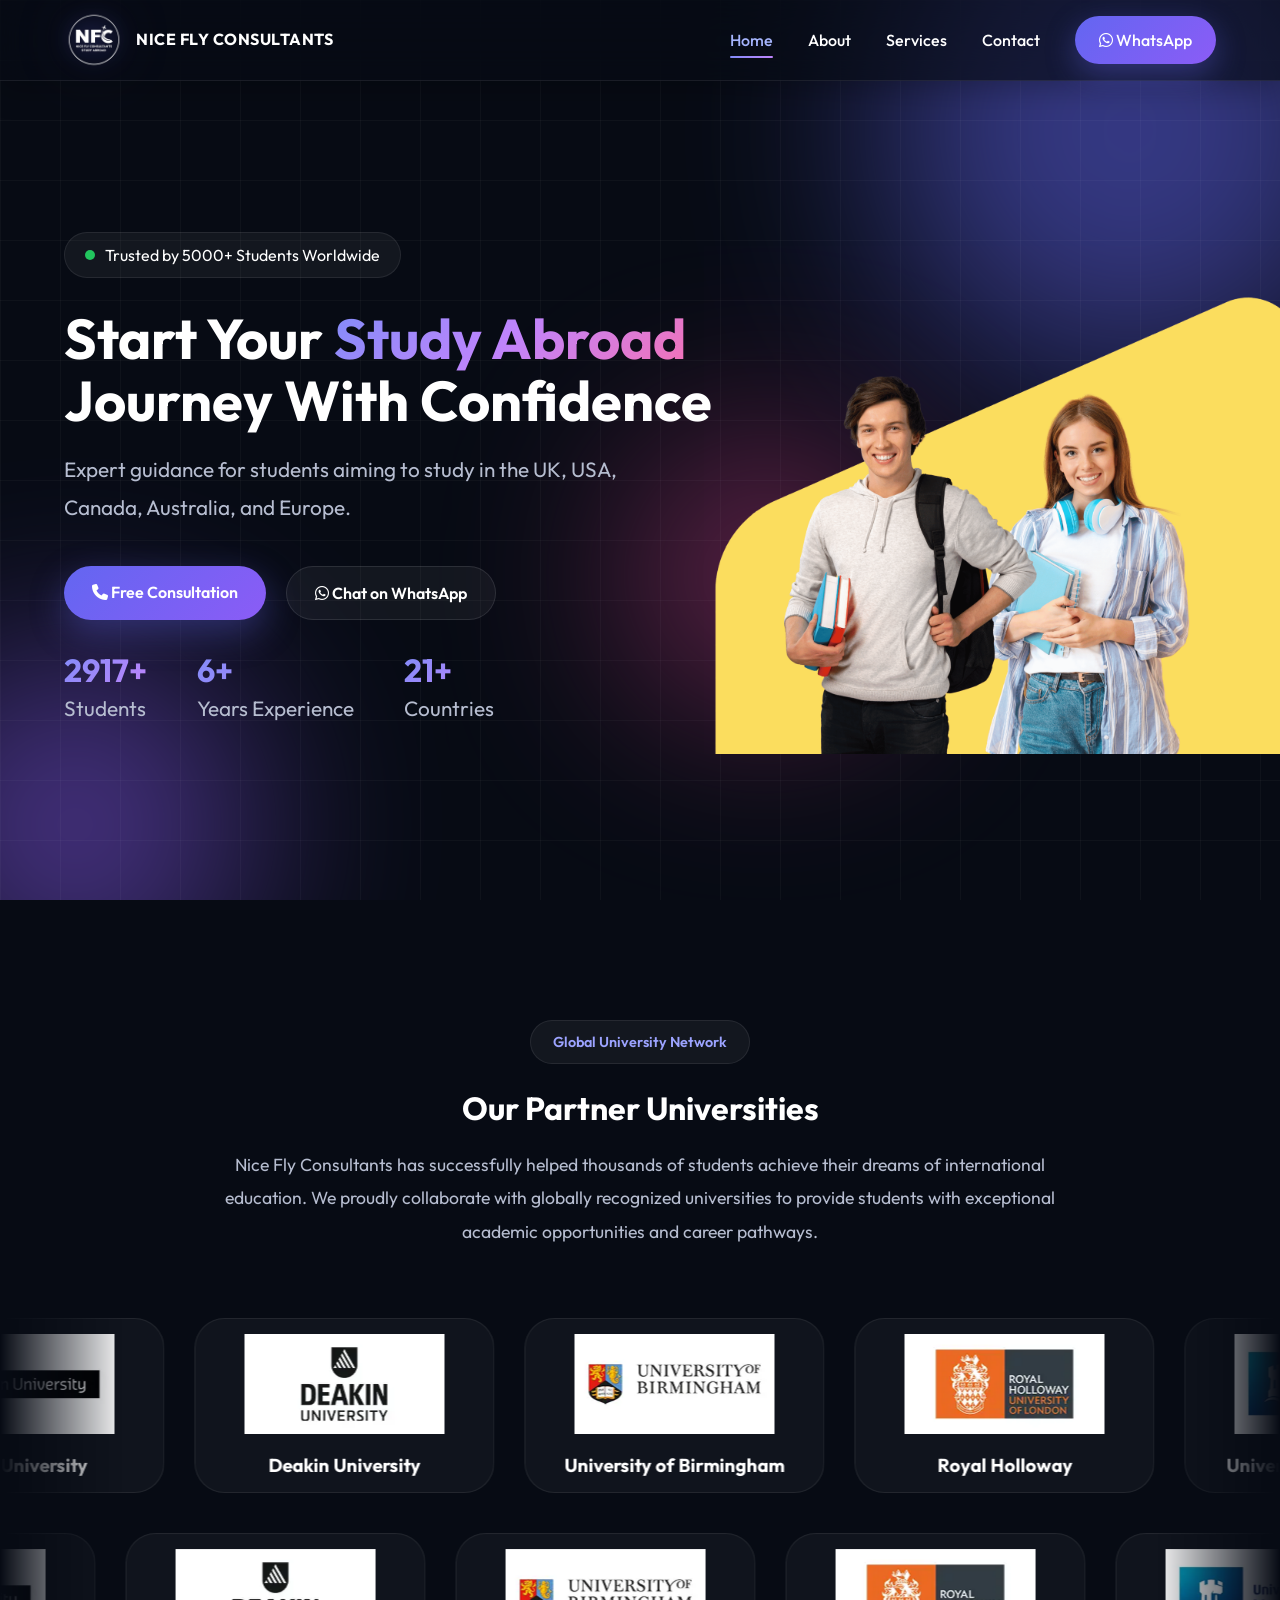
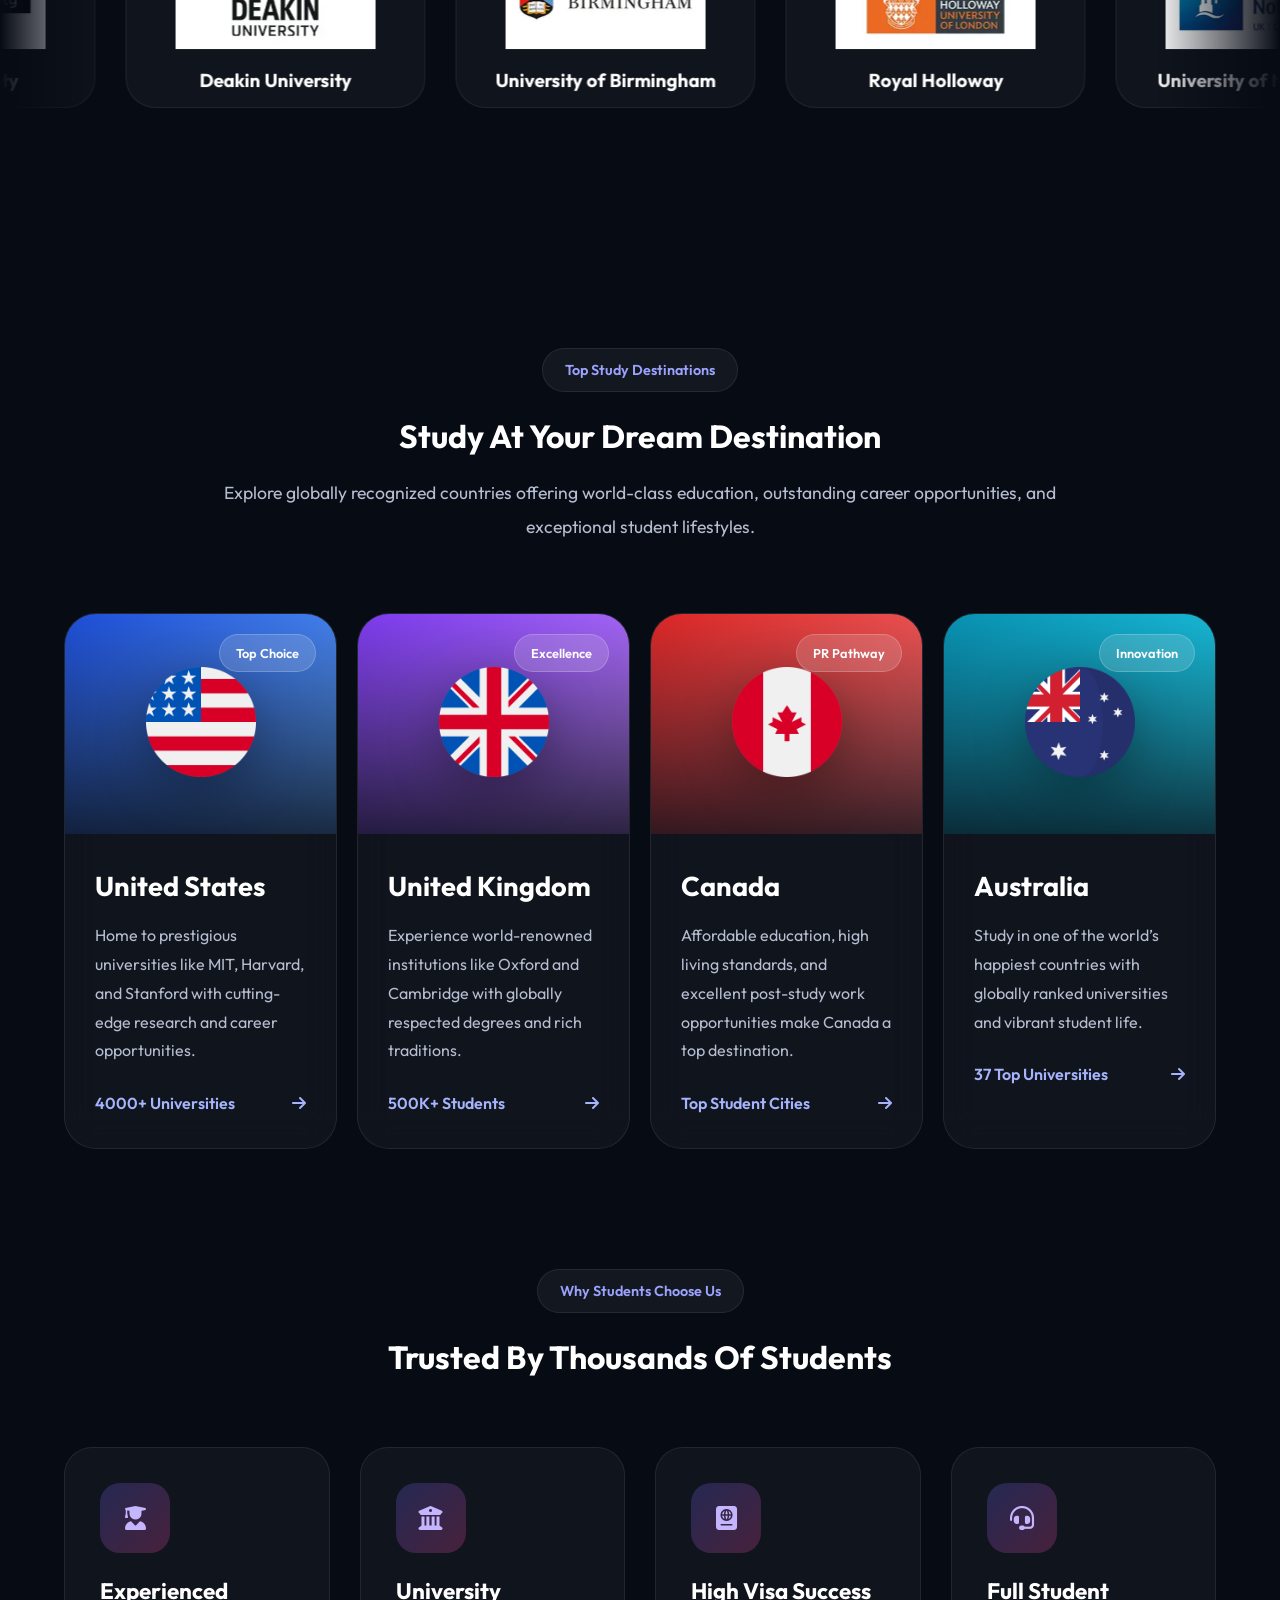
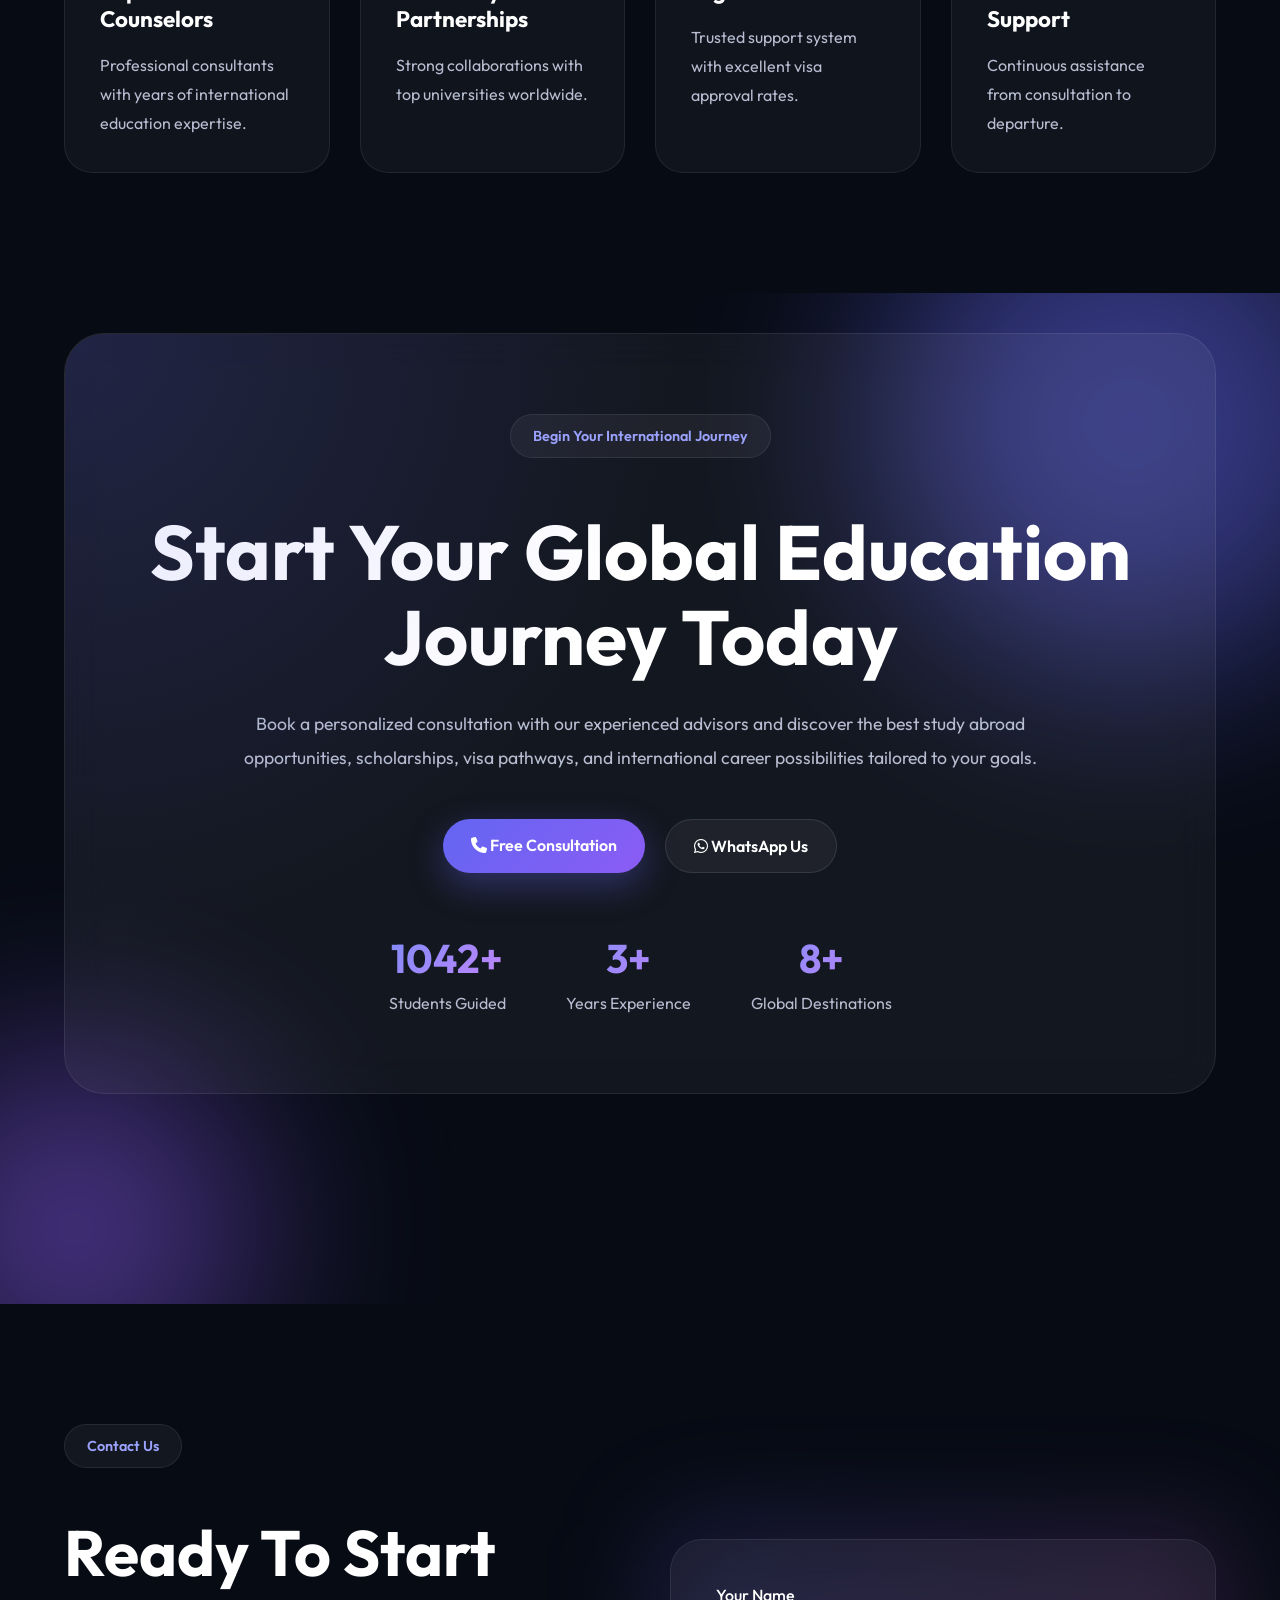
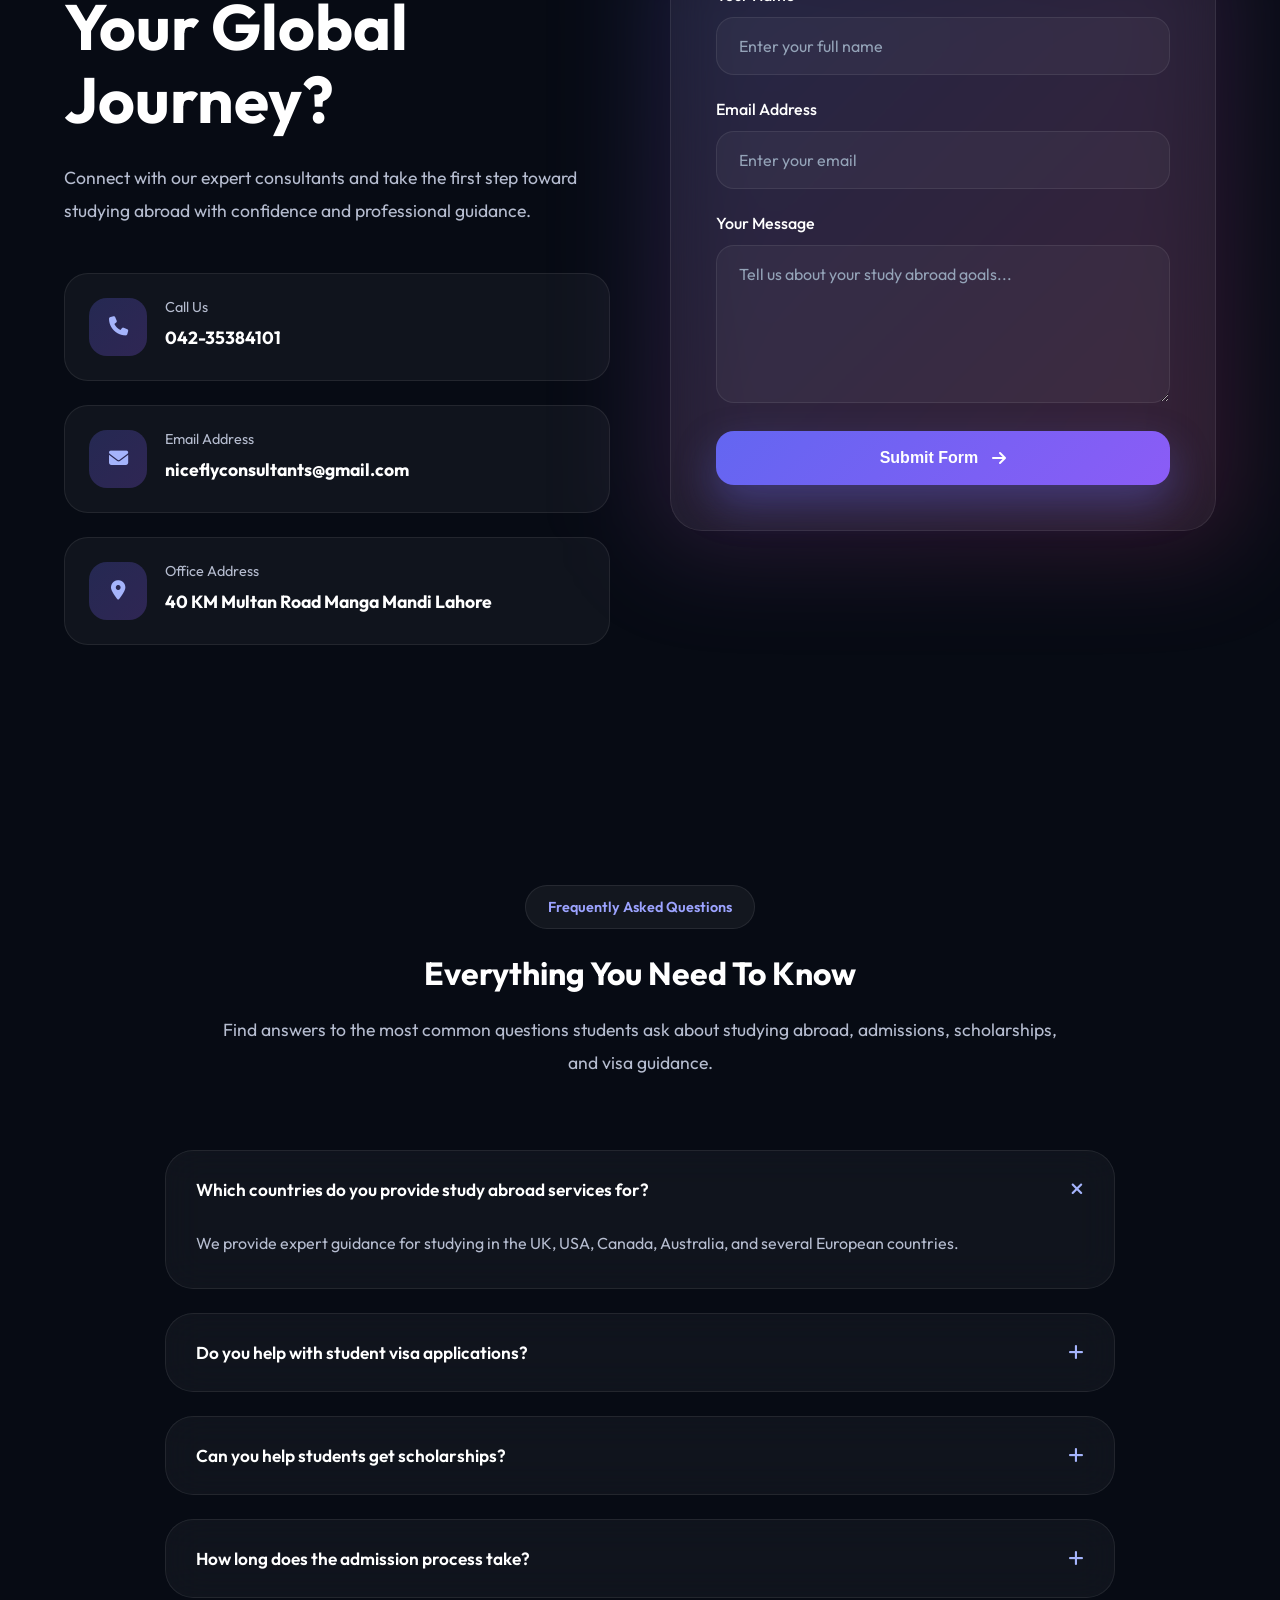
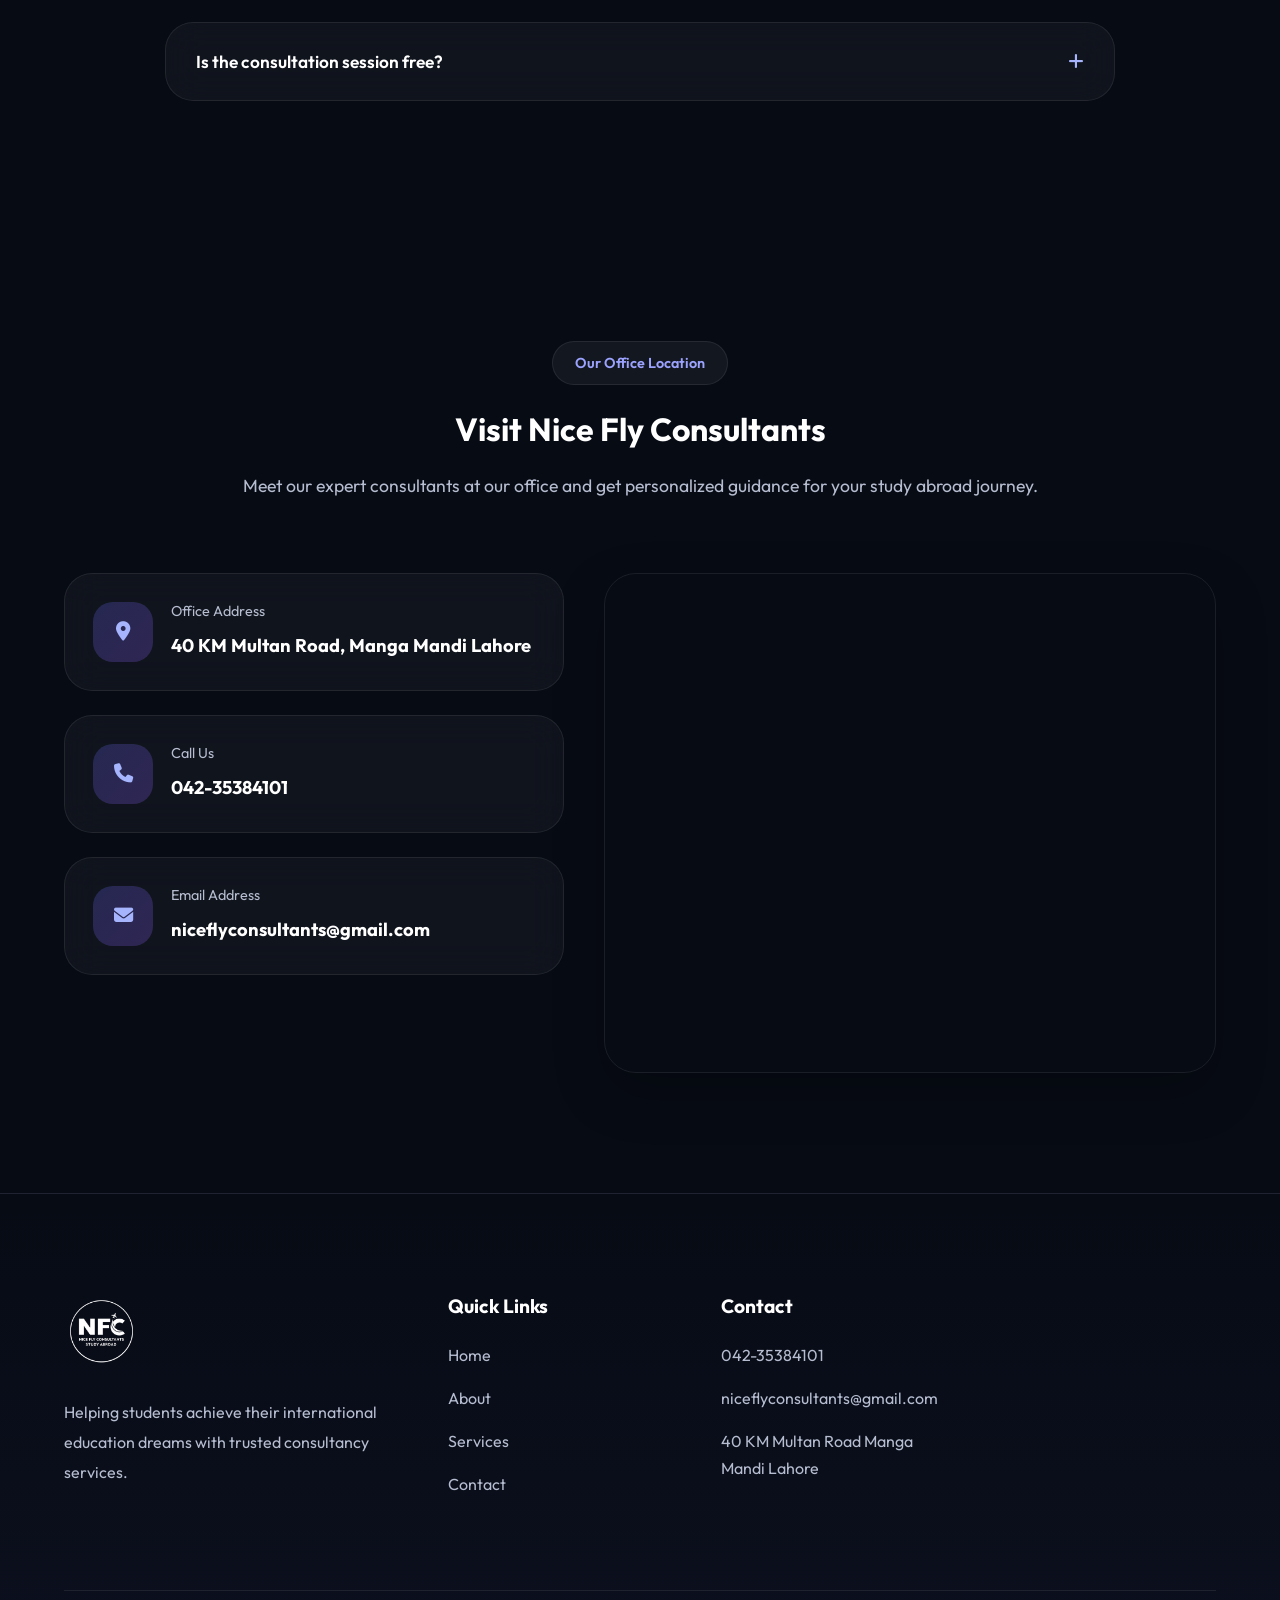
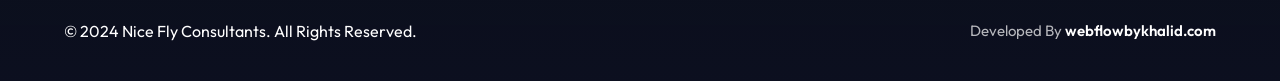
<file: index.html>
<!-- index.html -->
<!DOCTYPE html>
<html lang="en">
<head>
  <meta charset="UTF-8" />
  <meta name="viewport" content="width=device-width, initial-scale=1.0"/>

  <title>Nice Fly Consultants | Study Abroad Consultants Lahore</title>

  <meta
    name="description"
    content="Nice Fly Consultants helps students study abroad in the UK, USA, Canada, Australia, and Europe with expert admission and visa guidance."
  />

  <meta
    name="keywords"
    content="Study abroad consultants Lahore, student visa consultants Pakistan, study in UK, study in Canada, Nice Fly Consultants"
  />

  <link rel="icon" href="assets/nice fly consultants.png" type="image/png"/>

  <!-- Fonts -->
  <link rel="preconnect" href="https://fonts.googleapis.com">
  <link rel="preconnect" href="https://fonts.gstatic.com" crossorigin>

  <link href="https://fonts.googleapis.com/css2?family=Outfit:wght@300;400;500;600;700;800&display=swap" rel="stylesheet">

  <!-- Font Awesome -->
  <link
    rel="stylesheet"
    href="https://cdnjs.cloudflare.com/ajax/libs/font-awesome/6.5.1/css/all.min.css"
  />

<link rel="stylesheet" href="style.css">
<link rel="stylesheet" href="responsive.css">
<link rel="shortcut icon" href="assets/nice-fly-consultants.png" type="image/x-icon">

</head>

<body>
<!-- =========================
     NAVBAR
========================= -->
<div id="header"></div>

<!-- =========================
     HERO SECTION
========================= -->

<section class="hero" id="home">

  <!-- Animated Background -->
  <div class="hero-bg">

    <div class="orb orb-1"></div>
    <div class="orb orb-2"></div>
    <div class="orb orb-3"></div>

    <div class="grid-overlay"></div>

  </div>

  <div class="container hero-wrapper">

    <!-- LEFT CONTENT -->
    <div class=" 
    hero-content">

      <div class="hero-badge">
        <span></span>
        Trusted by 5000+ Students Worldwide
      </div>

      <h1>
        Start Your
        <span>Study Abroad</span>
        Journey With Confidence
      </h1>

      <p>
        Expert guidance for students aiming to study in the
        UK, USA, Canada, Australia, and Europe.
      </p>

      <div class="hero-buttons">

        <a href="tel:+923004117716" class="btn-primary">
          <i class="fa-solid fa-phone"></i>
          Free Consultation
        </a>

        <a
          href="https://wa.me/923004117716"
          target="_blank"
          class="btn-secondary"
        >
          <i class="fa-brands fa-whatsapp"></i>
          Chat on WhatsApp
        </a>

      </div>

      <!-- STATS -->
      <div class="hero-stats">

        <div class="stat-box">
          <h3 class="counter" data-target="5000">0</h3>
          <p>Students</p>
        </div>

        <div class="stat-box">
          <h3 class="counter" data-target="10">0</h3>
          <p>Years Experience</p>
        </div>

        <div class="stat-box">
          <h3 class="counter" data-target="35">0</h3>
          <p>Countries</p>
        </div>

      </div>

    </div>

    <!-- RIGHT IMAGE -->
    <div class="hero-image">

      <img
        src="assets/hero-home.png"
        alt="Study Abroad Students"
      >

    </div>

  </div>

</section>
<!-- =========================
     PARTNER UNIVERSITIES
========================= -->
<section class="partners-section">

  <div class="container">

    <!-- SECTION HEADER -->
    <div class="section-header">

      <span class="section-badge">
        Global University Network
      </span>

      <h2>
        Our Partner Universities
      </h2>

      <p>
        Nice Fly Consultants has successfully helped
        thousands of students achieve their dreams of
        international education. We proudly collaborate
        with globally recognized universities to provide
        students with exceptional academic opportunities
        and career pathways.
      </p>

    </div>

  </div>

  <!-- MARQUEE -->
  <div class="partner-marquee">

<div class="marquee-track" id="trackLeft">
      <!-- CARD -->
      <div class="partner-card">
        <img
          src="assets/university curtin.webp"
          alt="Curtin University"
        >
        <h3>Curtin University</h3>
      </div>

      <!-- CARD -->
      <div class="partner-card">
        <img
          src="assets/university deakin.webp"
          alt="Deakin University"
        >
        <h3>Deakin University</h3>
      </div>

      <!-- CARD -->
      <div class="partner-card">
        <img
          src="assets/university of birmingham.webp"
          alt="University of Birmingham"
        >
        <h3>University of Birmingham</h3>
      </div>

      <!-- CARD -->
      <div class="partner-card">
        <img
          src="assets/university of london royal holloway.webp"
          alt="Royal Holloway"
        >
        <h3>Royal Holloway</h3>
      </div>

      <!-- CARD -->
      <div class="partner-card">
        <img
          src="assets/university of nottingham.webp"
          alt="University of Nottingham"
        >
        <h3>University of Nottingham</h3>
      </div>

      <!-- DUPLICATES -->
      <div class="partner-card">
        <img
          src="assets/university curtin.webp"
          alt="Curtin University"
        >
        <h3>Curtin University</h3>
      </div>

      <div class="partner-card">
        <img
          src="assets/university deakin.webp"
          alt="Deakin University"
        >
        <h3>Deakin University</h3>
      </div>

      <div class="partner-card">
        <img
          src="assets/university of birmingham.webp"
          alt="University of Birmingham"
        >
        <h3>University of Birmingham</h3>
      </div>

      <div class="partner-card">
        <img
          src="assets/university of london royal holloway.webp"
          alt="Royal Holloway"
        >
        <h3>Royal Holloway</h3>
      </div>

      <div class="partner-card">
        <img
          src="assets/university of nottingham.webp"
          alt="University of Nottingham"
        >
        <h3>University of Nottingham</h3>
      </div>

      <!-- CARD -->
      <div class="partner-card">
        <img
          src="assets/university curtin.webp"
          alt="Curtin University"
        >
        <h3>Curtin University</h3>
      </div>

      <!-- CARD -->
      <div class="partner-card">
        <img
          src="assets/university deakin.webp"
          alt="Deakin University"
        >
        <h3>Deakin University</h3>
      </div>

      <!-- CARD -->
      <div class="partner-card">
        <img
          src="assets/university of birmingham.webp"
          alt="University of Birmingham"
        >
        <h3>University of Birmingham</h3>
      </div>

      <!-- CARD -->
      <div class="partner-card">
        <img
          src="assets/university of london royal holloway.webp"
          alt="Royal Holloway"
        >
        <h3>Royal Holloway</h3>
      </div>

      <!-- CARD -->
      <div class="partner-card">
        <img
          src="assets/university of nottingham.webp"
          alt="University of Nottingham"
        >
        <h3>University of Nottingham</h3>
      </div>

    </div>

  </div>

    <div class="partner-marquee">

<div class="marquee-track marquee-reverse" id="trackRight">
      <!-- CARD -->
      <div class="partner-card">
        <img
          src="assets/university curtin.webp"
          alt="Curtin University"
        >
        <h3>Curtin University</h3>
      </div>

      <!-- CARD -->
      <div class="partner-card">
        <img
          src="assets/university deakin.webp"
          alt="Deakin University"
        >
        <h3>Deakin University</h3>
      </div>

      <!-- CARD -->
      <div class="partner-card">
        <img
          src="assets/university of birmingham.webp"
          alt="University of Birmingham"
        >
        <h3>University of Birmingham</h3>
      </div>

      <!-- CARD -->
      <div class="partner-card">
        <img
          src="assets/university of london royal holloway.webp"
          alt="Royal Holloway"
        >
        <h3>Royal Holloway</h3>
      </div>

      <!-- CARD -->
      <div class="partner-card">
        <img
          src="assets/university of nottingham.webp"
          alt="University of Nottingham"
        >
        <h3>University of Nottingham</h3>
      </div>

      <!-- DUPLICATES -->
      <div class="partner-card">
        <img
          src="assets/university curtin.webp"
          alt="Curtin University"
        >
        <h3>Curtin University</h3>
      </div>

      <div class="partner-card">
        <img
          src="assets/university deakin.webp"
          alt="Deakin University"
        >
        <h3>Deakin University</h3>
      </div>

      <div class="partner-card">
        <img
          src="assets/university of birmingham.webp"
          alt="University of Birmingham"
        >
        <h3>University of Birmingham</h3>
      </div>

      <div class="partner-card">
        <img
          src="assets/university of london royal holloway.webp"
          alt="Royal Holloway"
        >
        <h3>Royal Holloway</h3>
      </div>

      <div class="partner-card">
        <img
          src="assets/university of nottingham.webp"
          alt="University of Nottingham"
        >
        <h3>University of Nottingham</h3>
      </div>

      <!-- CARD -->
      <div class="partner-card">
        <img
          src="assets/university curtin.webp"
          alt="Curtin University"
        >
        <h3>Curtin University</h3>
      </div>

      <!-- CARD -->
      <div class="partner-card">
        <img
          src="assets/university deakin.webp"
          alt="Deakin University"
        >
        <h3>Deakin University</h3>
      </div>

      <!-- CARD -->
      <div class="partner-card">
        <img
          src="assets/university of birmingham.webp"
          alt="University of Birmingham"
        >
        <h3>University of Birmingham</h3>
      </div>

      <!-- CARD -->
      <div class="partner-card">
        <img
          src="assets/university of london royal holloway.webp"
          alt="Royal Holloway"
        >
        <h3>Royal Holloway</h3>
      </div>

      <!-- CARD -->
      <div class="partner-card">
        <img
          src="assets/university of nottingham.webp"
          alt="University of Nottingham"
        >
        <h3>University of Nottingham</h3>
      </div>

    </div>

  </div>


</section>

<!-- =========================
     DESTINATIONS SECTION
========================= -->

<section class="destinations-section" id="destinations">

  <div class="container">

    <!-- SECTION HEADER -->
    <div class="section-header">

      <span class="section-badge">
        Top Study Destinations
      </span>

      <h2>
        Study At Your Dream Destination
      </h2>

      <p>
        Explore globally recognized countries offering
        world-class education, outstanding career
        opportunities, and exceptional student lifestyles.
      </p>

    </div>

    <!-- DESTINATION GRID -->
    <div class="destination-grid">

      <!-- USA -->
      <div class="destination-card">

        <div class="card-top usa-gradient">

          <div class="country-icon">
            <img
              src="assets/united-states.png"
              alt="USA"
            >
          </div>

          <div class="country-badge">
            Top Choice
          </div>

        </div>

        <div class="card-content">

          <h3>United States</h3>

          <p>
            Home to prestigious universities like MIT,
            Harvard, and Stanford with cutting-edge
            research and career opportunities.
          </p>

          <div class="card-footer">
            <span>4000+ Universities</span>
            <i class="fa-solid fa-arrow-right"></i>
          </div>

        </div>

      </div>

      <!-- UK -->
      <div class="destination-card">

        <div class="card-top uk-gradient">

          <div class="country-icon">
            <img
              src="assets/united-kingdom.png"
              alt="UK"
            >
          </div>

          <div class="country-badge">
            Excellence
          </div>

        </div>

        <div class="card-content">

          <h3>United Kingdom</h3>

          <p>
            Experience world-renowned institutions like
            Oxford and Cambridge with globally respected
            degrees and rich traditions.
          </p>

          <div class="card-footer">
            <span>500K+ Students</span>
            <i class="fa-solid fa-arrow-right"></i>
          </div>

        </div>

      </div>

      <!-- CANADA -->
      <div class="destination-card">

        <div class="card-top canada-gradient">

          <div class="country-icon">
            <img
              src="assets/canada.png"
              alt="Canada"
            >
          </div>

          <div class="country-badge">
            PR Pathway
          </div>

        </div>

        <div class="card-content">

          <h3>Canada</h3>

          <p>
            Affordable education, high living standards,
            and excellent post-study work opportunities
            make Canada a top destination.
          </p>

          <div class="card-footer">
            <span>Top Student Cities</span>
            <i class="fa-solid fa-arrow-right"></i>
          </div>

        </div>

      </div>

      <!-- AUSTRALIA -->
      <div class="destination-card">

        <div class="card-top australia-gradient">

          <div class="country-icon">
            <img
              src="assets/australia.png"
              alt="Australia"
            >
          </div>

          <div class="country-badge">
            Innovation
          </div>

        </div>

        <div class="card-content">

          <h3>Australia</h3>

          <p>
            Study in one of the world’s happiest countries
            with globally ranked universities and vibrant
            student life.
          </p>

          <div class="card-footer">
            <span>37 Top Universities</span>
            <i class="fa-solid fa-arrow-right"></i>
          </div>

        </div>

      </div>

    </div>

  </div>

</section>
<!-- =========================
     WHY CHOOSE US
========================= -->
<section class="why-section">

  <div class="container">

    <div class="section-header">

      <span class="section-badge">
        Why Students Choose Us
      </span>

      <h2>
        Trusted By Thousands
        Of Students
      </h2>

    </div>

    <div class="why-grid">

      <!-- ITEM -->
      <div class="why-card">

        <div class="why-icon">
          <i class="fa-solid fa-user-graduate"></i>
        </div>

        <h3>
          Experienced Counselors
        </h3>

        <p>
          Professional consultants with
          years of international education
          expertise.
        </p>

      </div>

      <!-- ITEM -->
      <div class="why-card">

        <div class="why-icon">
          <i class="fa-solid fa-building-columns"></i>
        </div>

        <h3>
          University Partnerships
        </h3>

        <p>
          Strong collaborations with
          top universities worldwide.
        </p>

      </div>

      <!-- ITEM -->
      <div class="why-card">

        <div class="why-icon">
          <i class="fa-solid fa-passport"></i>
        </div>

        <h3>
          High Visa Success
        </h3>

        <p>
          Trusted support system with
          excellent visa approval rates.
        </p>

      </div>

      <!-- ITEM -->
      <div class="why-card">

        <div class="why-icon">
          <i class="fa-solid fa-headset"></i>
        </div>

        <h3>
          Full Student Support
        </h3>

        <p>
          Continuous assistance from
          consultation to departure.
        </p>

      </div>

    </div>

  </div>

</section>

<!-- =========================
     CTA SECTION
========================= -->
<section class="cta-section">

  <!-- BACKGROUND -->
  <div class="cta-bg">

    <div class="orb orb-1"></div>
    <div class="orb orb-2"></div>

  </div>

  <div class="container">

    <!-- CTA CARD -->
    <div class="cta-card">

      <span class="section-badge">
        Begin Your International Journey
      </span>

      <h2>
        Start Your Global
        Education Journey Today
      </h2>

      <p>
        Book a personalized consultation with
        our experienced advisors and discover
        the best study abroad opportunities,
        scholarships, visa pathways, and
        international career possibilities
        tailored to your goals.
      </p>

      <!-- BUTTONS -->
      <div class="cta-buttons">

        <a
          href="tel:+923004117716"
          class="btn-primary"
        >
          <i class="fa-solid fa-phone"></i>
          Free Consultation
        </a>

        <a
          href="https://wa.me/923004117716"
          target="_blank"
          class="btn-secondary"
        >
          <i class="fa-brands fa-whatsapp"></i>
          WhatsApp Us
        </a>

      </div>

      <!-- TRUST -->
<div class="cta-trust">

  <div class="trust-item">
    <h3 class="counter" data-target="5000">0</h3>
    <span>Students Guided</span>
  </div>

  <div class="trust-item">
    <h3 class="counter" data-target="10">0</h3>
    <span>Years Experience</span>
  </div>

  <div class="trust-item">
    <h3 class="counter" data-target="35">0</h3>
    <span>Global Destinations</span>
  </div>

</div>

    </div>

  </div>

</section>

<!-- =========================
     CONTACT SECTION
========================= -->

<section class="contact-section" id="contact">

  <div class="container">

    <div class="contact-grid">

      <!-- LEFT SIDE -->
      <div class="contact-info">

        <span class="section-badge">
          Contact Us
        </span>

        <h2>
          Ready To Start Your
          Global Journey?
        </h2>

        <p>
          Connect with our expert consultants and take
          the first step toward studying abroad with
          confidence and professional guidance.
        </p>

        <!-- CONTACT ITEMS -->
        <div class="contact-items">

          <!-- PHONE -->
          <div class="contact-item">

            <div class="contact-icon">
              <i class="fa-solid fa-phone"></i>
            </div>

            <div>
              <span>Call Us</span>
              <h4>042-35384101</h4>
            </div>

          </div>

          <!-- EMAIL -->
          <div class="contact-item">

            <div class="contact-icon">
              <i class="fa-solid fa-envelope"></i>
            </div>

            <div>
              <span>Email Address</span>
              <h4>
                niceflyconsultants@gmail.com
              </h4>
            </div>

          </div>

          <!-- LOCATION -->
          <div class="contact-item">

            <div class="contact-icon">
              <i class="fa-solid fa-location-dot"></i>
            </div>

            <div>
              <span>Office Address</span>

              <h4>
                40 KM Multan Road Manga Mandi Lahore
              </h4>
            </div>

          </div>

        </div>

      </div>

      <!-- RIGHT SIDE -->
      <div class="contact-form-wrapper">

        <!-- GLOW -->
        <div class="contact-glow"></div>

        <form
          action="https://api.web3forms.com/submit"
          method="POST"
          class="contact-form"
        >

          <!-- WEB3FORMS -->
          <input
            type="hidden"
            name="access_key"
            value="1e178672-4f9e-4bec-af81-39a710140c5c"
          >

          <!-- NAME -->
          <div class="form-group">

            <label>Your Name</label>

            <input
              type="text"
              name="name"
              placeholder="Enter your full name"
              required
            >

          </div>

          <!-- EMAIL -->
          <div class="form-group">

            <label>Email Address</label>

            <input
              type="email"
              name="email"
              placeholder="Enter your email"
              required
            >

          </div>

          <!-- MESSAGE -->
          <div class="form-group">

            <label>Your Message</label>

            <textarea
              name="message"
              rows="6"
              placeholder="Tell us about your study abroad goals..."
              required
            ></textarea>

          </div>

          <!-- BUTTON -->
          <button type="submit" class="contact-btn">

            <span>
              Submit Form
            </span>

            <i class="fa-solid fa-arrow-right"></i>

          </button>

        </form>

      </div>

    </div>

  </div>

</section>

<!-- =========================
     FAQ SECTION
========================= -->
<section class="faq-section">

  <div class="container">

    <!-- HEADER -->
    <div class="section-header">

      <span class="section-badge">
        Frequently Asked Questions
      </span>

      <h2>
        Everything You Need
        To Know
      </h2>

      <p>
        Find answers to the most common
        questions students ask about studying abroad,
        admissions, scholarships, and visa guidance.
      </p>

    </div>

    <!-- FAQ WRAPPER -->
    <div class="faq-wrapper">

      <!-- ITEM -->
      <div class="faq-item active">

        <button class="faq-question">

          <span>
            Which countries do you provide
            study abroad services for?
          </span>

          <i class="fa-solid fa-plus"></i>

        </button>

        <div class="faq-answer">

          <p>
            We provide expert guidance for
            studying in the UK, USA, Canada,
            Australia, and several European countries.
          </p>

        </div>

      </div>

      <!-- ITEM -->
      <div class="faq-item">

        <button class="faq-question">

          <span>
            Do you help with student visa applications?
          </span>

          <i class="fa-solid fa-plus"></i>

        </button>

        <div class="faq-answer">

          <p>
            Yes, we provide complete student visa
            assistance including documentation,
            interview preparation, and application support.
          </p>

        </div>

      </div>

      <!-- ITEM -->
      <div class="faq-item">

        <button class="faq-question">

          <span>
            Can you help students get scholarships?
          </span>

          <i class="fa-solid fa-plus"></i>

        </button>

        <div class="faq-answer">

          <p>
            Absolutely. We guide students toward
            available scholarship opportunities
            based on their academic profile and destination.
          </p>

        </div>

      </div>

      <!-- ITEM -->
      <div class="faq-item">

        <button class="faq-question">

          <span>
            How long does the admission process take?
          </span>

          <i class="fa-solid fa-plus"></i>

        </button>

        <div class="faq-answer">

          <p>
            Admission timelines vary depending on
            universities and countries, but typically
            the process takes between 2 to 8 weeks.
          </p>

        </div>

      </div>

      <!-- ITEM -->
      <div class="faq-item">

        <button class="faq-question">

          <span>
            Is the consultation session free?
          </span>

          <i class="fa-solid fa-plus"></i>

        </button>

        <div class="faq-answer">

          <p>
            Yes, we offer free consultation sessions
            to help students explore the best
            international education opportunities.
          </p>

        </div>

      </div>

    </div>

  </div>

</section>
<!-- =========================
     LOCATION SECTION
========================= -->

<section class="location-section">

  <div class="container">

    <!-- HEADER -->
    <div class="section-header">

      <span class="section-badge">
        Our Office Location
      </span>

      <h2>
        Visit Nice Fly Consultants
      </h2>

      <p>
        Meet our expert consultants at our office
        and get personalized guidance for your
        study abroad journey.
      </p>

    </div>

    <!-- LOCATION GRID -->
    <div class="location-grid">

      <!-- LEFT -->
      <div class="location-info">

        <div class="location-card">

          <div class="location-icon">
            <i class="fa-solid fa-location-dot"></i>
          </div>

          <div>

            <span>Office Address</span>

            <h3>
              40 KM Multan Road,
              Manga Mandi Lahore
            </h3>

          </div>

        </div>

        <div class="location-card">

          <div class="location-icon">
            <i class="fa-solid fa-phone"></i>
          </div>

          <div>

            <span>Call Us</span>

            <h3>
              042-35384101
            </h3>

          </div>

        </div>

        <div class="location-card">

          <div class="location-icon">
            <i class="fa-solid fa-envelope"></i>
          </div>

          <div>

            <span>Email Address</span>

            <h3>
              niceflyconsultants@gmail.com
            </h3>

          </div>

        </div>

      </div>

      <!-- RIGHT -->
      <div class="map-wrapper">

<iframe
  src="https://www.google.com/maps/embed?pb=!1m18!1m12!1m3!1d3409.096194803277!2d74.07096779999999!3d31.301086299999994!2m3!1f0!2f0!3f0!3m2!1i1024!2i768!4f13.1!3m3!1m2!1s0x391857006b55cf3b%3A0x2e6bfc6ba0693ea!2sNice%20Fly%20Consultants!5e0!3m2!1sen!2s!4v1779393535115!5m2!1sen!2s"
  width="100%"
  height="100%"
  style="border:0;"
  allowfullscreen=""
  loading="lazy"
  referrerpolicy="no-referrer-when-downgrade"
></iframe>

      </div>

    </div>

  </div>

</section>


<!-- =========================
     FOOTER
========================= -->
<div id="footer"></div>

  <!-- footer section-->
  <script src="main.js"></script>
</body>
</html>
</file>
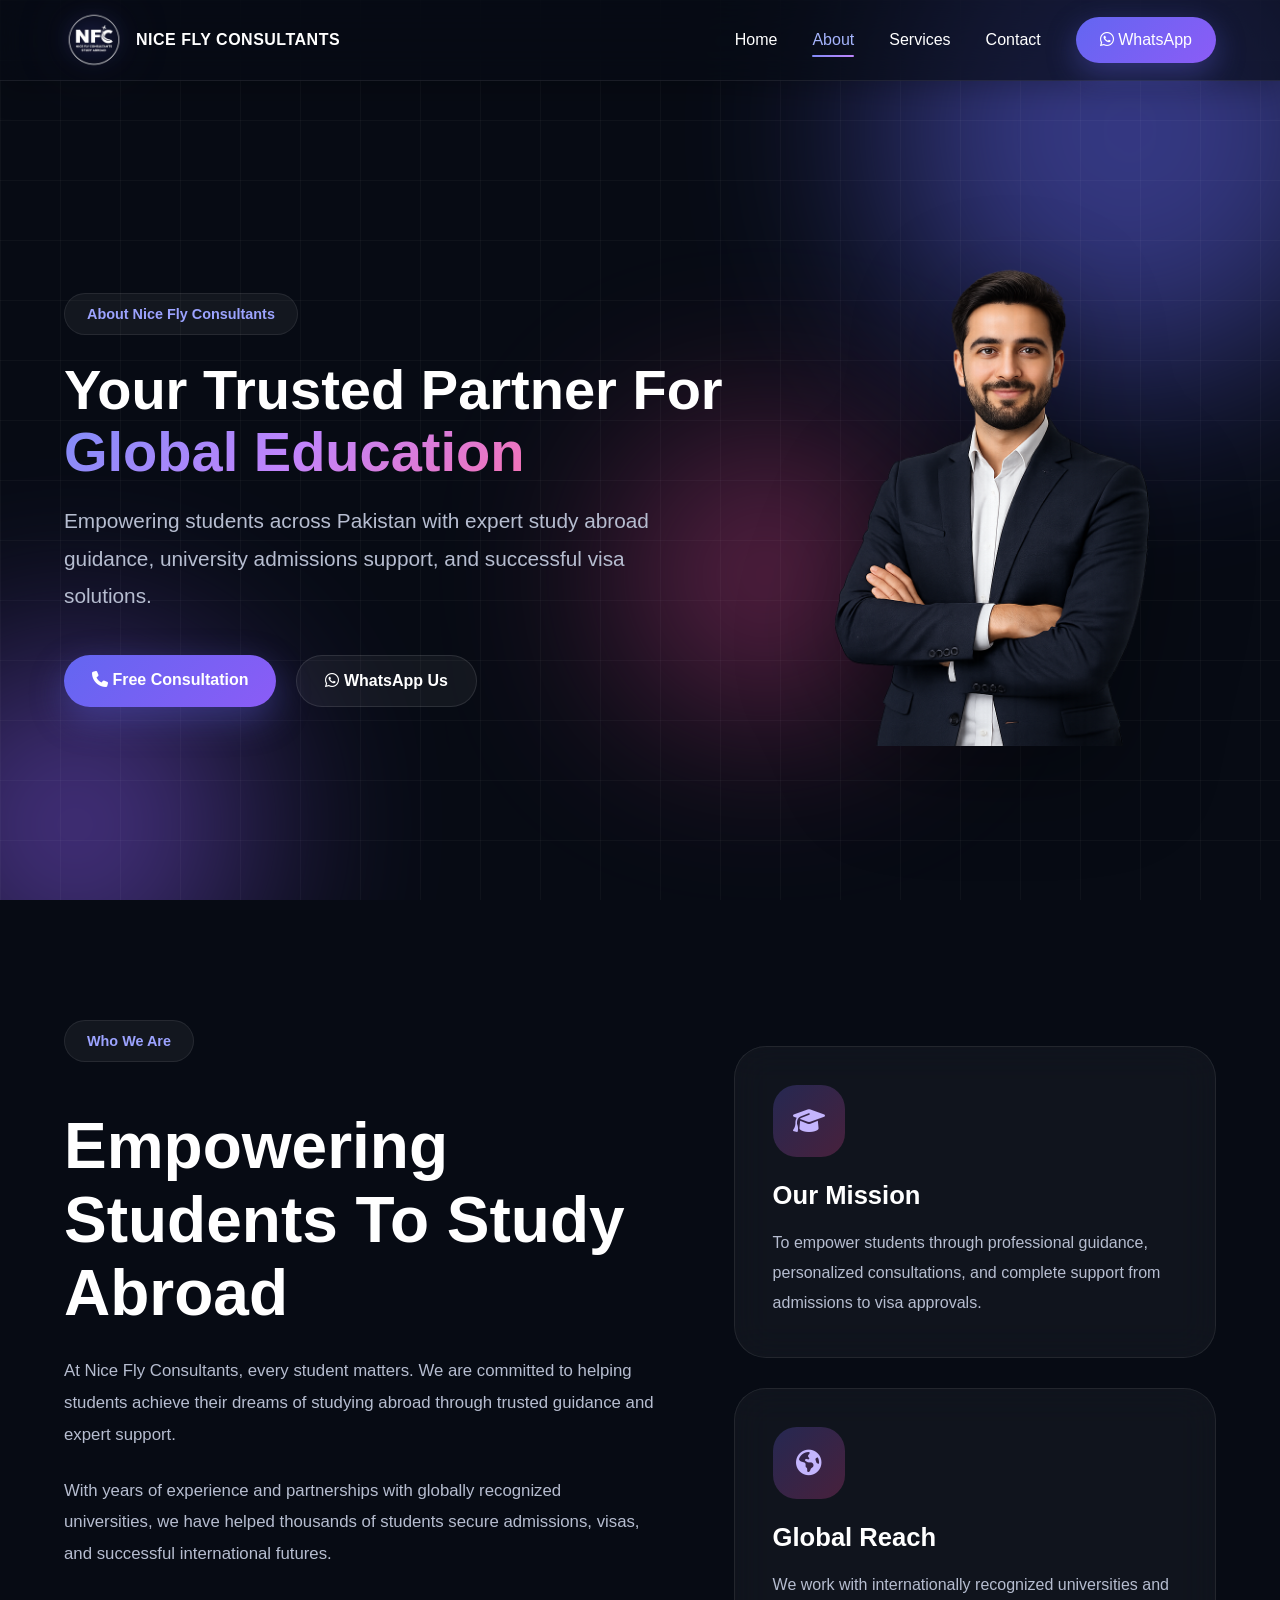
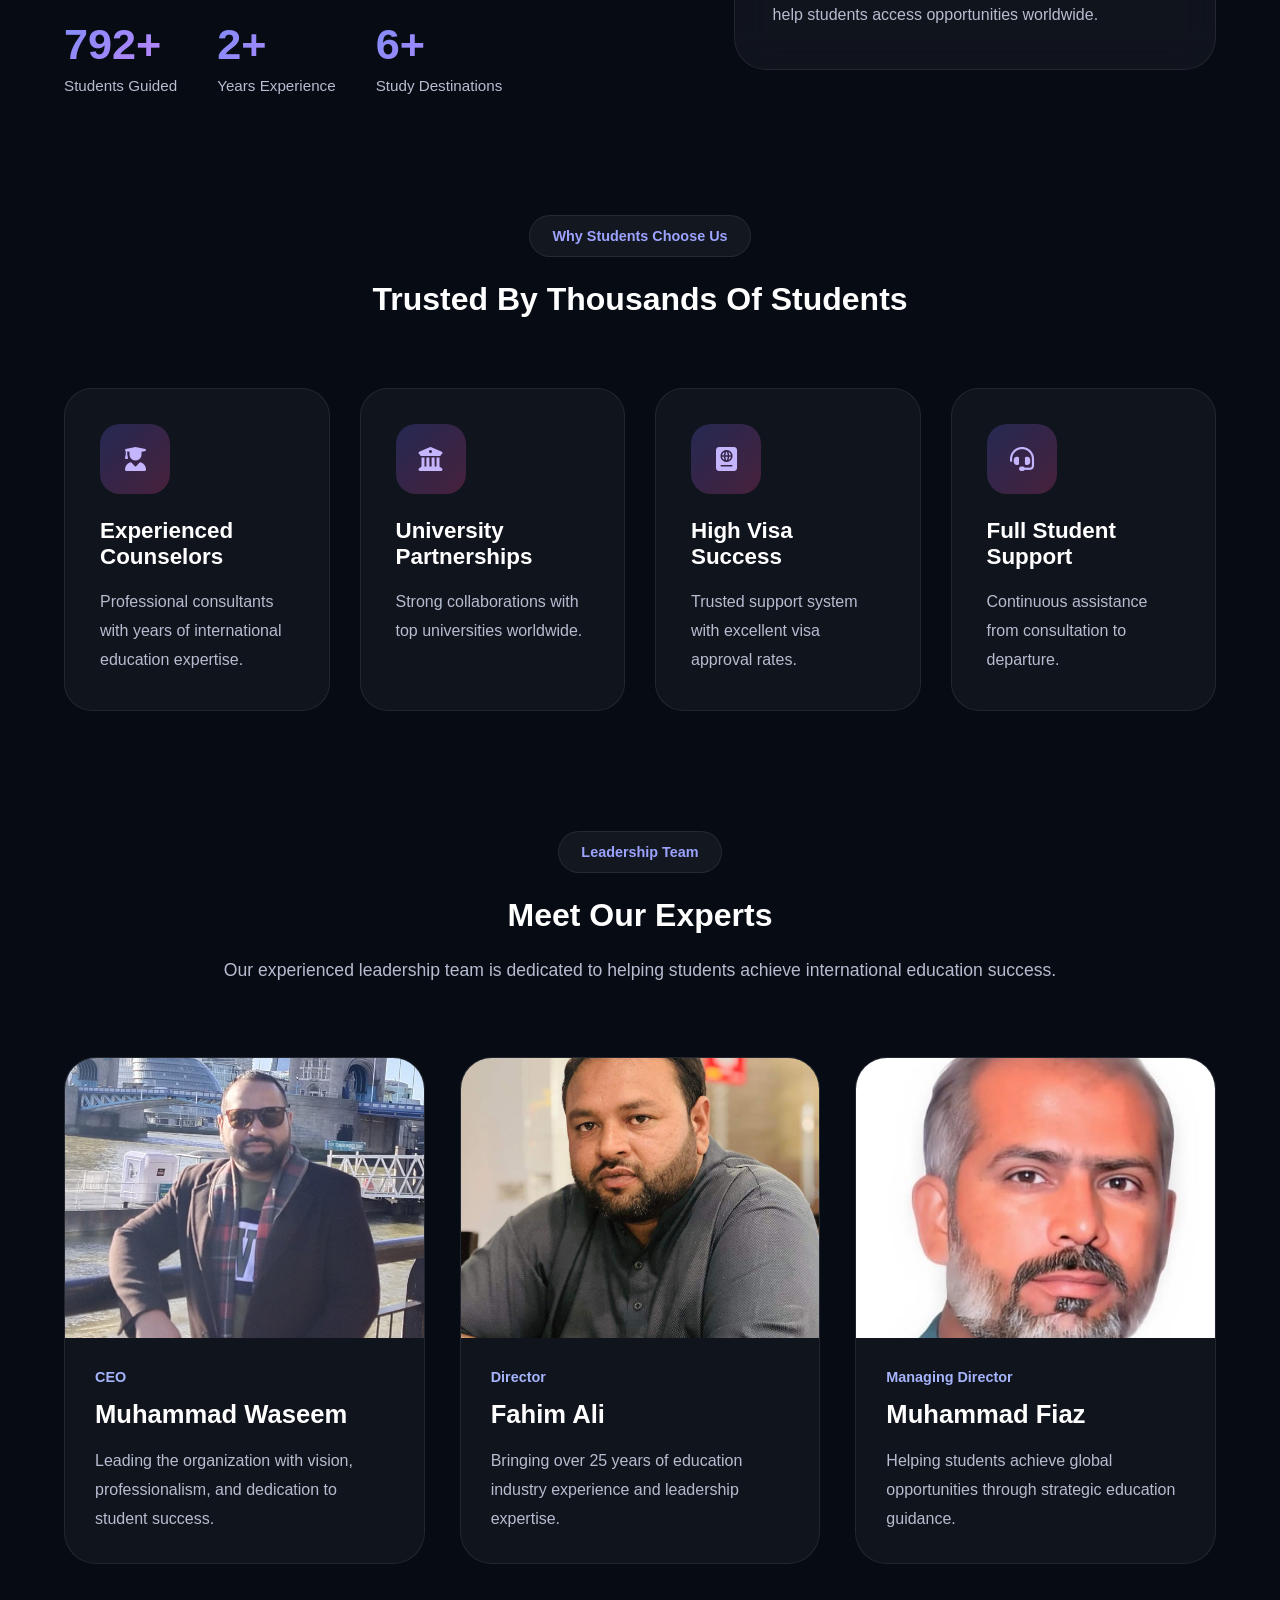
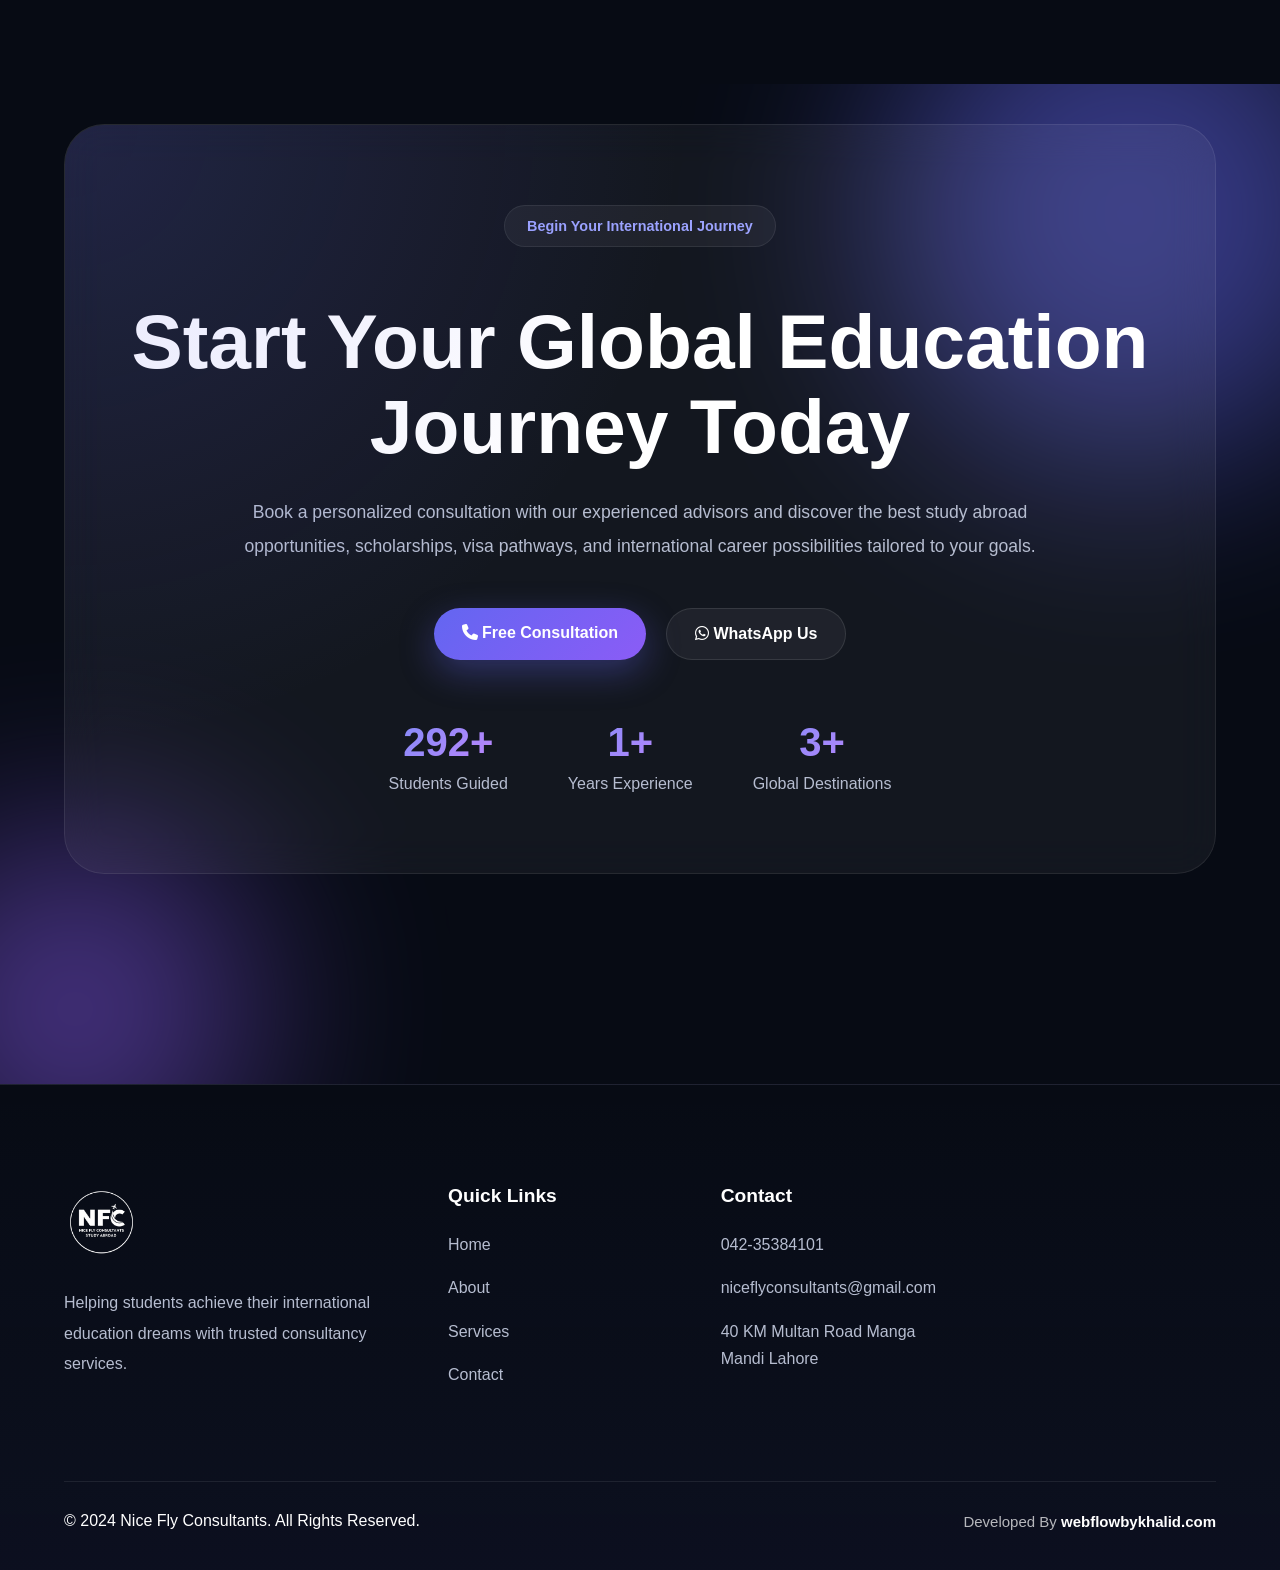
<file: about.html>
<!DOCTYPE html>
<html lang="en">
<head>
  <meta charset="UTF-8">
  <meta name="viewport" content="width=device-width, initial-scale=1.0">
  <title>About - Nice Fly Consultants</title>
  <meta name="description" content="Learn about Nice Fly Consultants, a leading study abroad consulting firm in Lahore, Pakistan. We specialize in guiding students towards successful international education opportunities with personalized and professional support.">
  <meta name="keywords" content="Nice Fly Consultants, study abroad consultants, education consultancy Lahore, study in UK, study in Canada, student visa assistance Pakistan, international education consultants, overseas education Lahore, best study abroad agency Pakistan">
  <link rel="icon" href="nice fly consultants.png" type="image/png">
  <link href="https://fonts.googleapis.com/css2?family=Inter:wght@400;600;700&display=swap" rel="stylesheet">
<link rel="stylesheet" href="style.css">
<link rel="stylesheet" href="responsive.css">
  <link rel="shortcut icon" href="assets/nice-fly-consultants.png" type="image/x-icon">

<link rel="stylesheet" href="https://cdnjs.cloudflare.com/ajax/libs/font-awesome/6.5.1/css/all.min.css" integrity="sha512-..." crossorigin="anonymous" referrerpolicy="no-referrer" />

</head>

<body>
<!-- =========================
     NAVBAR
========================= -->

<div id="header"></div>
<!-- =========================
     ABOUT HERO
========================= -->

<section class="hero" id="about">

  <!-- Animated Background -->
  <div class="hero-bg">

    <div class="orb orb-1"></div>
    <div class="orb orb-2"></div>
    <div class="orb orb-3"></div>

    <div class="grid-overlay"></div>

  </div>

  <div class="container
  hero-wrapper">

    <!-- LEFT CONTENT -->
    <div class=" hero-content">

      <span class="section-badge">
        About Nice Fly Consultants
      </span>

      <h1>
        Your Trusted Partner For
        <span>Global Education</span>
      </h1>

      <p>
        Empowering students across Pakistan with
        expert study abroad guidance, university
        admissions support, and successful visa solutions.
      </p>

      <div class="hero-buttons">

        <a
          href="tel:+923004117716"
          class="btn-primary"
        >
          <i class="fa-solid fa-phone"></i>
          Free Consultation
        </a>

        <a
          href="https://wa.me/923004117716"
          target="_blank"
          class="btn-secondary"
        >
          <i class="fa-brands fa-whatsapp"></i>
          WhatsApp Us
        </a>

      </div>

    </div>

    <!-- RIGHT IMAGE -->
    <div class="hero-image about-hero-img">

      <img
        src="assets/about-NFC.png"
        alt="About Nice Fly Consultants"
      >

    </div>

  </div>

</section>
<!-- =========================
     ABOUT STORY
========================= -->
<section class="about-section">

  <div class="container">

    <div class="about-grid">

      <!-- LEFT -->
      <div class="about-left">

        <span class="section-badge">
          Who We Are
        </span>

        <h2>
          Empowering Students
          To Study Abroad
        </h2>

        <p>
          At Nice Fly Consultants,
          every student matters.
          We are committed to helping
          students achieve their dreams
          of studying abroad through
          trusted guidance and expert support.
        </p>

        <p>
          With years of experience and
          partnerships with globally recognized
          universities, we have helped thousands
          of students secure admissions,
          visas, and successful international futures.
        </p>

<!-- STATS -->
<div class="about-stats">

  <div class="about-stat">

    <h3
      class="counter"
      data-target="5000"
    >
      0
    </h3>

    <span>
      Students Guided
    </span>

  </div>

  <div class="about-stat">

    <h3
      class="counter"
      data-target="10"
    >
      0
    </h3>

    <span>
      Years Experience
    </span>

  </div>

  <div class="about-stat">

    <h3
      class="counter"
      data-target="35"
    >
      0
    </h3>

    <span>
      Study Destinations
    </span>

  </div>

</div>

      </div>

      <!-- RIGHT -->
      <div class="about-right">

        <div class="about-card">

          <div class="about-card-icon">
            <i class="fa-solid fa-graduation-cap"></i>
          </div>

          <h3>Our Mission</h3>

          <p>
            To empower students through
            professional guidance, personalized
            consultations, and complete support
            from admissions to visa approvals.
          </p>

        </div>

        <div class="about-card">

          <div class="about-card-icon">
            <i class="fa-solid fa-earth-americas"></i>
          </div>

          <h3>Global Reach</h3>

          <p>
            We work with internationally
            recognized universities and help
            students access opportunities
            worldwide.
          </p>

        </div>

      </div>

    </div>

  </div>

</section>
<!-- =========================
     WHY CHOOSE US
========================= -->

<section class="why-section">

  <div class="container">

    <div class="section-header">

      <span class="section-badge">
        Why Students Choose Us
      </span>

      <h2>
        Trusted By Thousands
        Of Students
      </h2>

    </div>

    <div class="why-grid">

      <!-- ITEM -->
      <div class="why-card">

        <div class="why-icon">
          <i class="fa-solid fa-user-graduate"></i>
        </div>

        <h3>
          Experienced Counselors
        </h3>

        <p>
          Professional consultants with
          years of international education
          expertise.
        </p>

      </div>

      <!-- ITEM -->
      <div class="why-card">

        <div class="why-icon">
          <i class="fa-solid fa-building-columns"></i>
        </div>

        <h3>
          University Partnerships
        </h3>

        <p>
          Strong collaborations with
          top universities worldwide.
        </p>

      </div>

      <!-- ITEM -->
      <div class="why-card">

        <div class="why-icon">
          <i class="fa-solid fa-passport"></i>
        </div>

        <h3>
          High Visa Success
        </h3>

        <p>
          Trusted support system with
          excellent visa approval rates.
        </p>

      </div>

      <!-- ITEM -->
      <div class="why-card">

        <div class="why-icon">
          <i class="fa-solid fa-headset"></i>
        </div>

        <h3>
          Full Student Support
        </h3>

        <p>
          Continuous assistance from
          consultation to departure.
        </p>

      </div>

    </div>

  </div>

</section>

<!-- =========================
     TEAM SECTION
========================= -->

<section class="team-section">

  <div class="container">

    <div class="section-header">

      <span class="section-badge">
        Leadership Team
      </span>

      <h2>
        Meet Our Experts
      </h2>

      <p>
        Our experienced leadership team
        is dedicated to helping students
        achieve international education success.
      </p>

    </div>

    <div class="team-grid">

      <!-- MEMBER -->
      <div class="team-card">

        <div class="team-image">
          <img
            src="assets/muhammad waseem.jpeg"
            alt="Muhammad Waseem"
          >
        </div>

        <div class="team-content">

          <span>CEO</span>

          <h3>
            Muhammad Waseem
          </h3>

          <p>
            Leading the organization with
            vision, professionalism, and
            dedication to student success.
          </p>

        </div>

      </div>

      <!-- MEMBER -->
      <div class="team-card">

        <div class="team-image">
          <img
            src="assets/fahim ali.jpeg"
            alt="Fahim Ali"
          >
        </div>

        <div class="team-content">

          <span>Director</span>

          <h3>
            Fahim Ali
          </h3>

          <p>
            Bringing over 25 years of
            education industry experience
            and leadership expertise.
          </p>

        </div>

      </div>

      <!-- MEMBER -->
      <div class="team-card">

        <div class="team-image">
          <img
            src="assets/Muhammad Fiaz.jpeg"
            alt="Muhammad Fiaz"
          >
        </div>

        <div class="team-content">

          <span>
            Managing Director
          </span>

          <h3>
            Muhammad Fiaz
          </h3>

          <p>
            Helping students achieve
            global opportunities through
            strategic education guidance.
          </p>

        </div>

      </div>

    </div>

  </div>

</section>
<!-- =========================
     CTA SECTION
========================= -->
<section class="cta-section">

  <!-- BACKGROUND -->
  <div class="cta-bg">

    <div class="orb orb-1"></div>
    <div class="orb orb-2"></div>

  </div>

  <div class="container">

    <!-- CTA CARD -->
    <div class="cta-card">

      <span class="section-badge">
        Begin Your International Journey
      </span>

      <h2>
        Start Your Global
        Education Journey Today
      </h2>

      <p>
        Book a personalized consultation with
        our experienced advisors and discover
        the best study abroad opportunities,
        scholarships, visa pathways, and
        international career possibilities
        tailored to your goals.
      </p>

      <!-- BUTTONS -->
      <div class="cta-buttons">

        <a
          href="tel:+923004117716"
          class="btn-primary"
        >
          <i class="fa-solid fa-phone"></i>
          Free Consultation
        </a>

        <a
          href="https://wa.me/923004117716"
          target="_blank"
          class="btn-secondary"
        >
          <i class="fa-brands fa-whatsapp"></i>
          WhatsApp Us
        </a>

      </div>

      <!-- TRUST -->
<div class="cta-trust">

  <div class="trust-item">
    <h3 class="counter" data-target="5000">0</h3>
    <span>Students Guided</span>
  </div>

  <div class="trust-item">
    <h3 class="counter" data-target="10">0</h3>
    <span>Years Experience</span>
  </div>

  <div class="trust-item">
    <h3 class="counter" data-target="35">0</h3>
    <span>Global Destinations</span>
  </div>

</div>

    </div>

  </div>

</section>

<!-- =========================
     FOOTER
========================= -->
<div id="footer"></div>

  <!-- footer section-->
  <script src="main.js"></script>

</body>
</html>
</file>
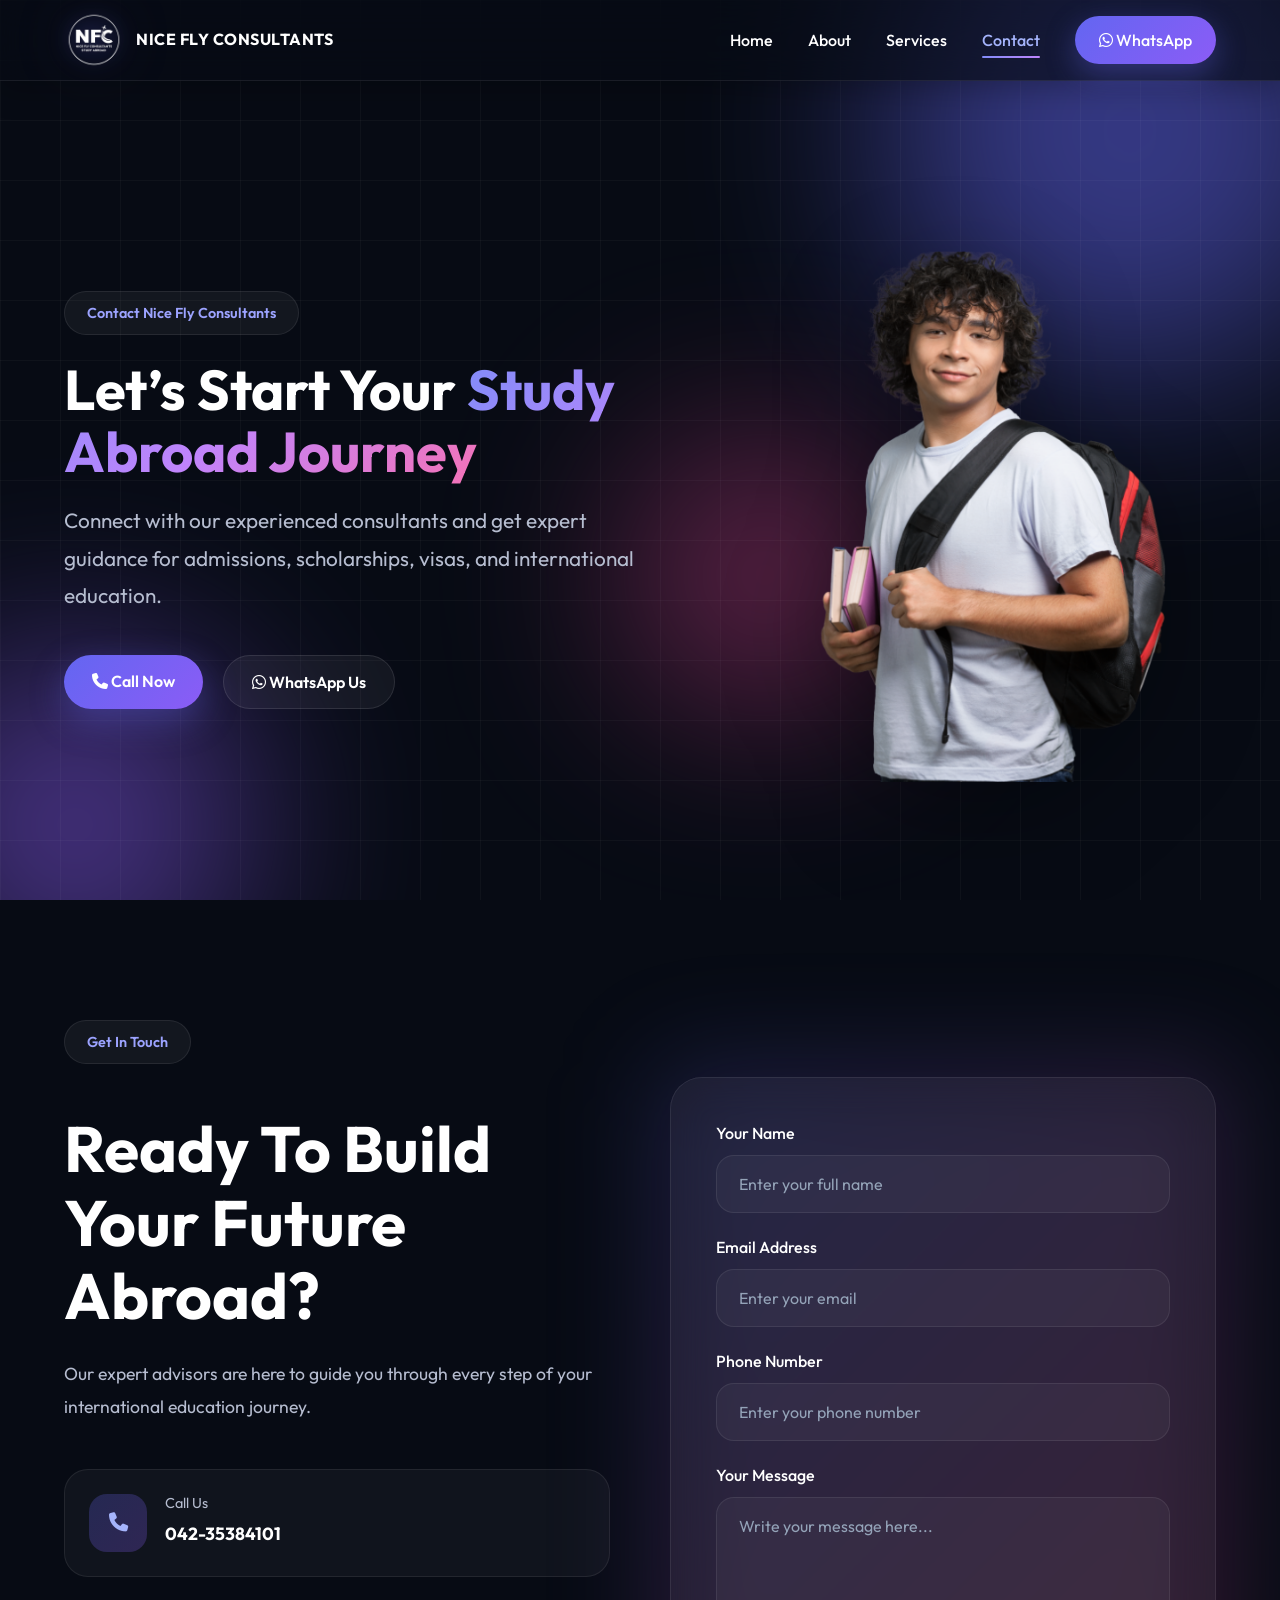
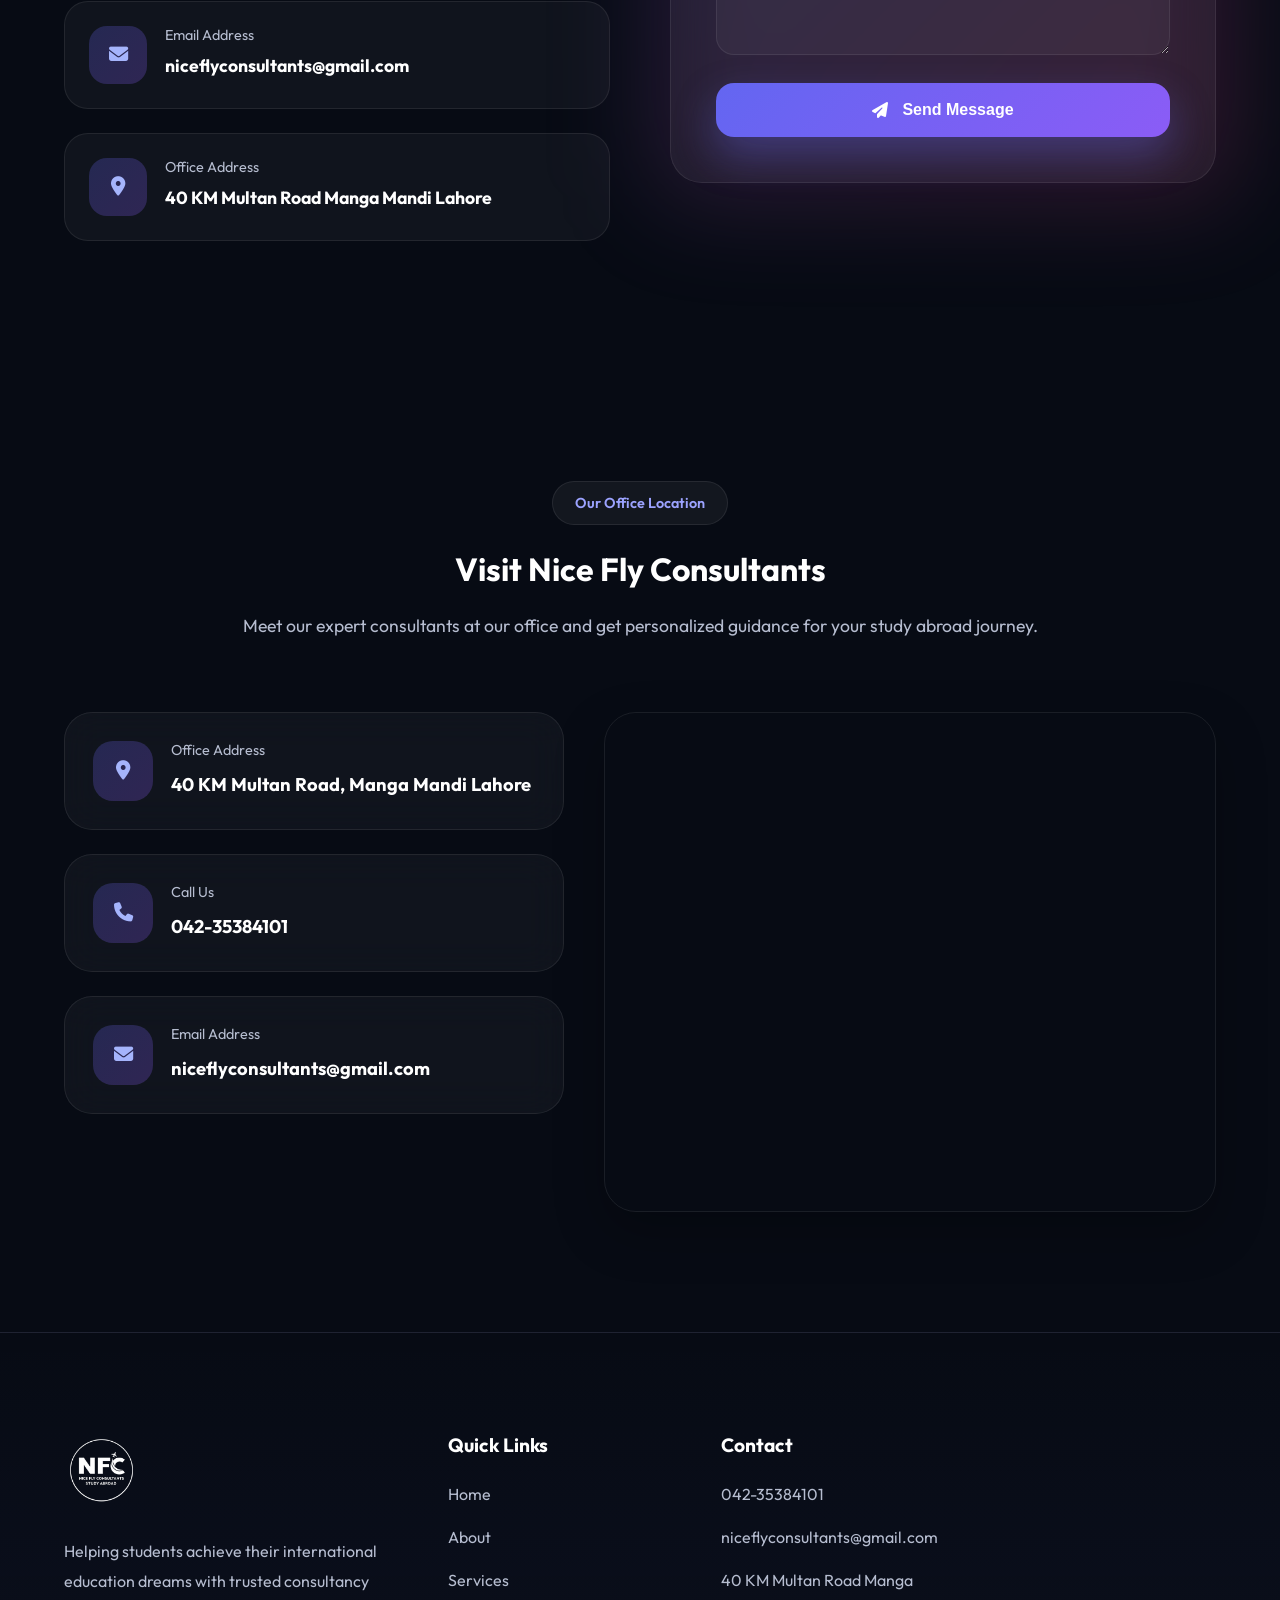
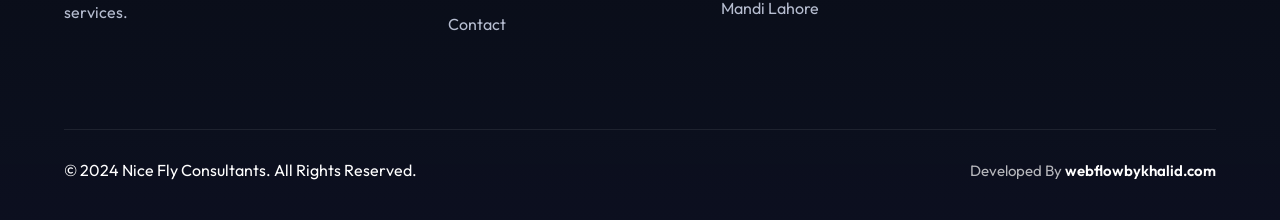
<file: contact.html>
<!DOCTYPE html>
<html lang="en">
<head>
  <meta charset="UTF-8" />
  <meta name="viewport" content="width=device-width, initial-scale=1.0"/>

  <title>Contact Us - Nice Fly Consultants</title>

  <meta
    name="description"
    content="Contact Nice Fly Consultants for study abroad guidance, university admissions, and visa consultation services."
  />

  <meta
    name="keywords"
    content="Contact Nice Fly Consultants, study abroad consultants Lahore, visa consultants Pakistan"
  />

  <link rel="icon" href="assets/nice fly consultants.png" type="image/png"/>

  <!-- Fonts -->
  <link rel="preconnect" href="https://fonts.googleapis.com">
  <link rel="preconnect" href="https://fonts.gstatic.com" crossorigin>

  <link
    href="https://fonts.googleapis.com/css2?family=Outfit:wght@300;400;500;600;700;800&display=swap"
    rel="stylesheet"
  >

  <!-- Font Awesome -->
  <link
    rel="stylesheet"
    href="https://cdnjs.cloudflare.com/ajax/libs/font-awesome/6.5.1/css/all.min.css"
  />

  <link rel="stylesheet" href="style.css">
  <link rel="stylesheet" href="responsive.css">
  <link rel="shortcut icon" href="assets/nice-fly-consultants.png" type="image/x-icon">


</head>

<body>

<!-- =========================
     NAVBAR
========================= -->
<div id="header"></div>

<!-- =========================
     CONTACT HERO
========================= -->

<section class="hero">

  <!-- BACKGROUND -->
  <div class="hero-bg">

    <div class="orb orb-1"></div>
    <div class="orb orb-2"></div>
    <div class="orb orb-3"></div>

    <div class="grid-overlay"></div>

  </div>

  <div class="container
  hero-wrapper">

    <!-- LEFT CONTENT -->
    <div class=" hero-content">

      <span class="section-badge">
        Contact Nice Fly Consultants
      </span>

      <h1>
        Let’s Start Your
        <span>Study Abroad Journey</span>
      </h1>

      <p>
        Connect with our experienced consultants
        and get expert guidance for admissions,
        scholarships, visas, and international education.
      </p>

      <div class="hero-buttons">

        <a
          href="tel:+923004117716"
          class="btn-primary"
        >
          <i class="fa-solid fa-phone"></i>
          Call Now
        </a>

        <a
          href="https://wa.me/923004117716"
          target="_blank"
          class="btn-secondary"
        >
          <i class="fa-brands fa-whatsapp"></i>
          WhatsApp Us
        </a>

      </div>

    </div>

    <!-- RIGHT IMAGE -->
    <div class="hero-image about-hero-img">

      <img
        src="assets/study-abroad.png"
        alt="Contact Nice Fly Consultants"
      >

    </div>

  </div>

</section>

<!-- =========================
     CONTACT SECTION
========================= -->

<section class="contact-section">

  <div class="container">

    <div class="contact-grid">

      <!-- LEFT SIDE -->
      <div class="contact-info">

        <span class="section-badge">
          Get In Touch
        </span>

        <h2>
          Ready To Build
          Your Future Abroad?
        </h2>

        <p>
          Our expert advisors are here to guide you
          through every step of your international
          education journey.
        </p>

        <!-- CONTACT ITEMS -->
        <div class="contact-items">

          <!-- PHONE -->
          <div class="contact-item">

            <div class="contact-icon">
              <i class="fa-solid fa-phone"></i>
            </div>

            <div>
              <span>Call Us</span>
              <h4>042-35384101</h4>
            </div>

          </div>

          <!-- EMAIL -->
          <div class="contact-item">

            <div class="contact-icon">
              <i class="fa-solid fa-envelope"></i>
            </div>

            <div>
              <span>Email Address</span>
              <h4>
                niceflyconsultants@gmail.com
              </h4>
            </div>

          </div>

          <!-- LOCATION -->
          <div class="contact-item">

            <div class="contact-icon">
              <i class="fa-solid fa-location-dot"></i>
            </div>

            <div>
              <span>Office Address</span>

              <h4>
                40 KM Multan Road Manga Mandi Lahore
              </h4>
            </div>

          </div>

        </div>

      </div>

      <!-- RIGHT SIDE -->
      <div class="contact-form-wrapper">

        <!-- GLOW -->
        <div class="contact-glow"></div>

        <form
          action="https://api.web3forms.com/submit"
          method="POST"
          class="contact-form"
        >

          <!-- WEB3FORMS -->
          <input
            type="hidden"
            name="access_key"
            value="1e178672-4f9e-4bec-af81-39a710140c5c"
          >

          <!-- NAME -->
          <div class="form-group">

            <label>Your Name</label>

            <input
              type="text"
              name="name"
              placeholder="Enter your full name"
              required
            >

          </div>

          <!-- EMAIL -->
          <div class="form-group">

            <label>Email Address</label>

            <input
              type="email"
              name="email"
              placeholder="Enter your email"
              required
            >

          </div>

          <!-- PHONE -->
          <div class="form-group">

            <label>Phone Number</label>

            <input
              type="text"
              name="phone"
              placeholder="Enter your phone number"
              required
            >

          </div>

          <!-- MESSAGE -->
          <div class="form-group">

            <label>Your Message</label>

            <textarea
              name="message"
              rows="6"
              placeholder="Write your message here..."
              required
            ></textarea>

          </div>

          <!-- BUTTON -->
          <button
            type="submit"
            class="contact-btn"
          >
            <i class="fa-solid fa-paper-plane"></i>
            Send Message
          </button>

        </form>

      </div>

    </div>

  </div>

</section>
<!-- =========================
     LOCATION SECTION
========================= -->

<section class="location-section">

  <div class="container">

    <!-- HEADER -->
    <div class="section-header">

      <span class="section-badge">
        Our Office Location
      </span>

      <h2>
        Visit Nice Fly Consultants
      </h2>

      <p>
        Meet our expert consultants at our office
        and get personalized guidance for your
        study abroad journey.
      </p>

    </div>

    <!-- LOCATION GRID -->
    <div class="location-grid">

      <!-- LEFT -->
      <div class="location-info">

        <div class="location-card">

          <div class="location-icon">
            <i class="fa-solid fa-location-dot"></i>
          </div>

          <div>

            <span>Office Address</span>

            <h3>
              40 KM Multan Road,
              Manga Mandi Lahore
            </h3>

          </div>

        </div>

        <div class="location-card">

          <div class="location-icon">
            <i class="fa-solid fa-phone"></i>
          </div>

          <div>

            <span>Call Us</span>

            <h3>
              042-35384101
            </h3>

          </div>

        </div>

        <div class="location-card">

          <div class="location-icon">
            <i class="fa-solid fa-envelope"></i>
          </div>

          <div>

            <span>Email Address</span>

            <h3>
              niceflyconsultants@gmail.com
            </h3>

          </div>

        </div>

      </div>

      <!-- RIGHT -->
      <div class="map-wrapper">

<iframe
  src="https://www.google.com/maps/embed?pb=!1m18!1m12!1m3!1d3409.096194803277!2d74.07096779999999!3d31.301086299999994!2m3!1f0!2f0!3f0!3m2!1i1024!2i768!4f13.1!3m3!1m2!1s0x391857006b55cf3b%3A0x2e6bfc6ba0693ea!2sNice%20Fly%20Consultants!5e0!3m2!1sen!2s!4v1779393535115!5m2!1sen!2s"
  width="100%"
  height="100%"
  style="border:0;"
  allowfullscreen=""
  loading="lazy"
  referrerpolicy="no-referrer-when-downgrade"
></iframe>

      </div>

    </div>

  </div>

</section>

<!-- =========================
     FOOTER
========================= -->

<div id="footer"></div>

<script src="main.js"></script>

</body>
</html>
</file>
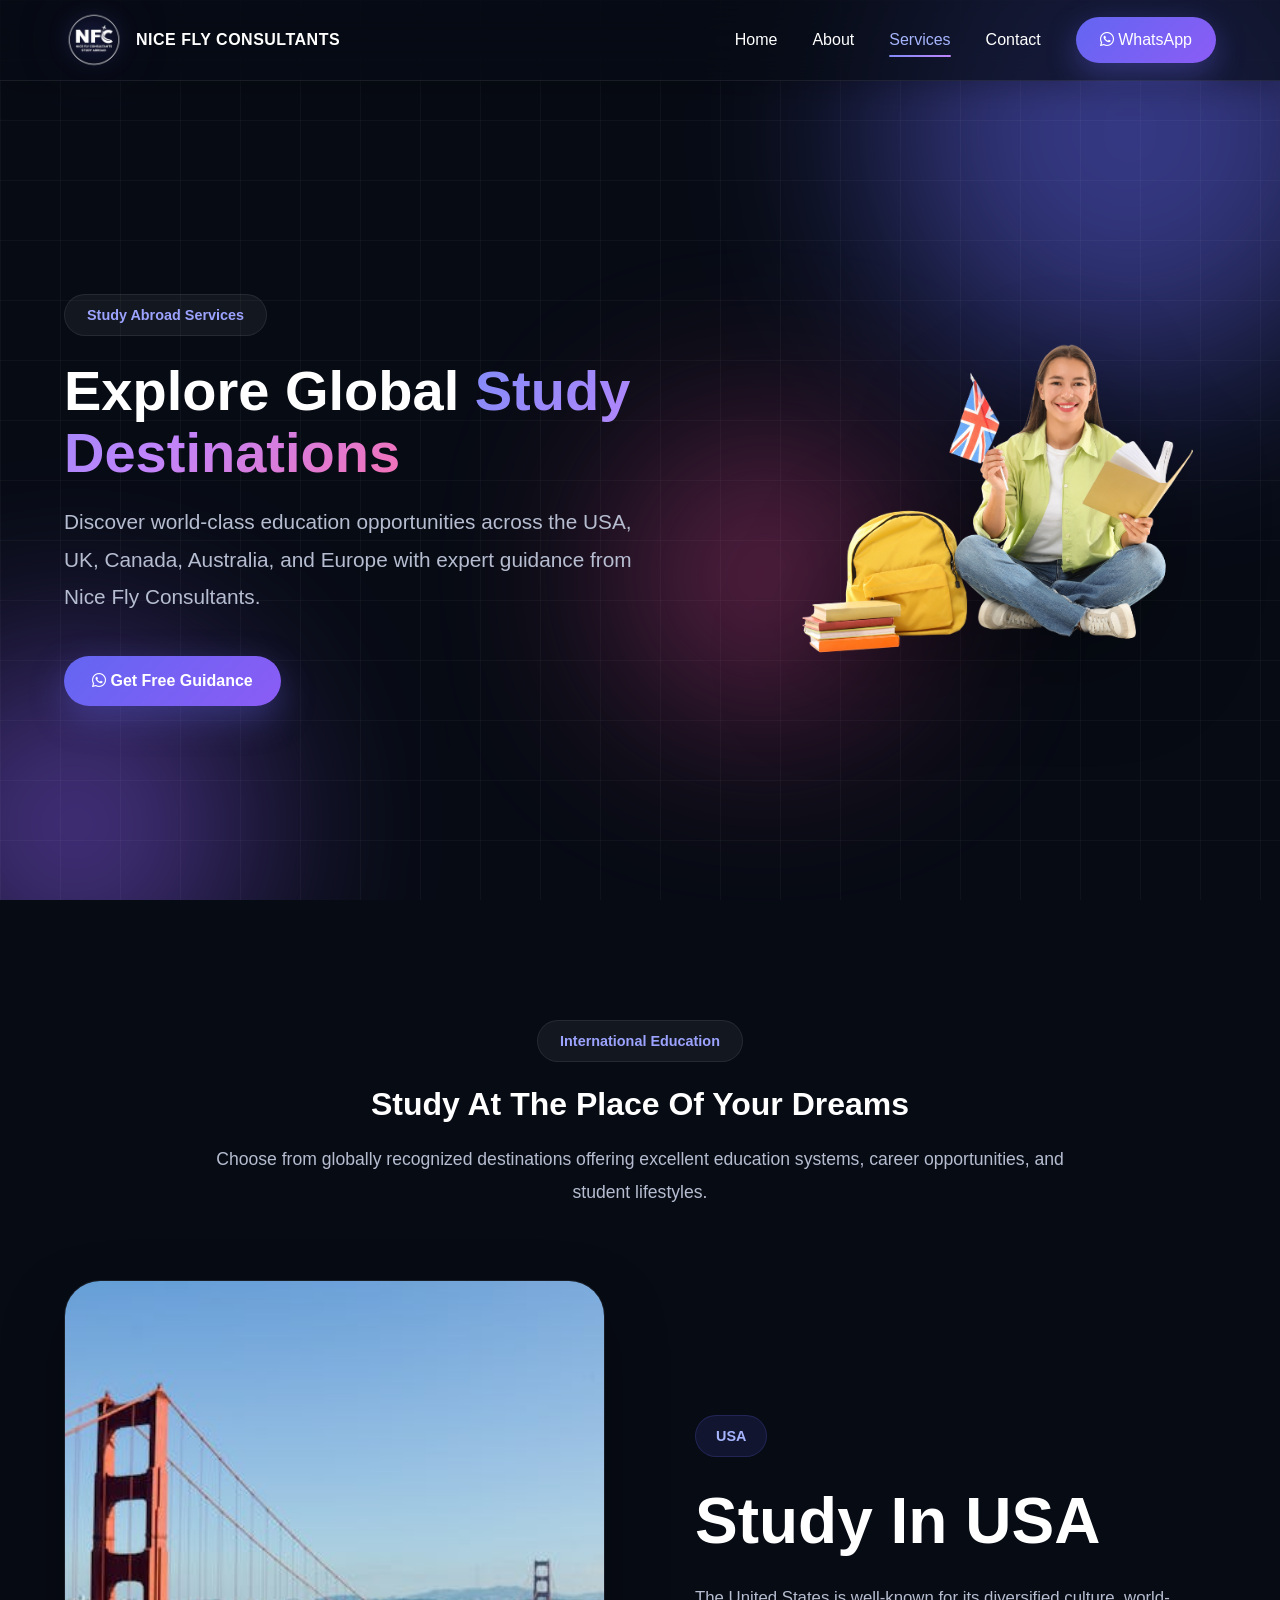
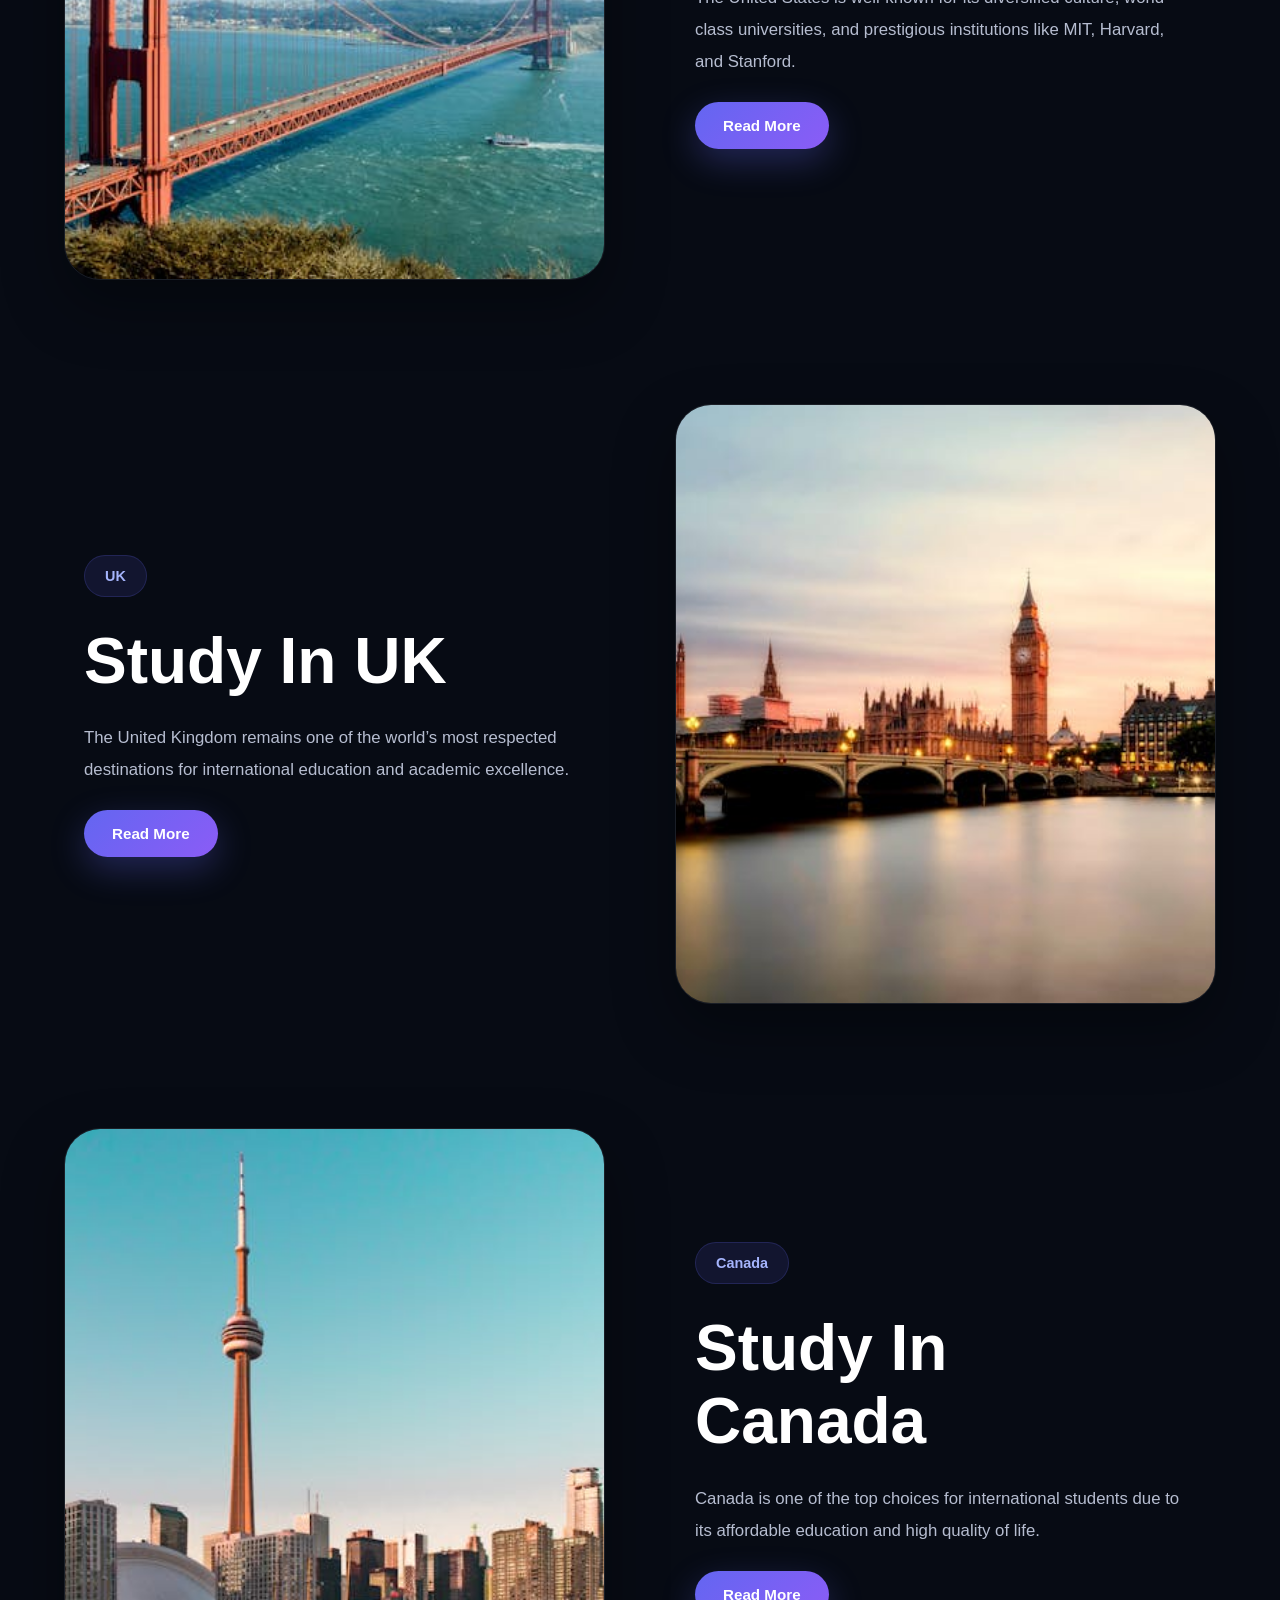
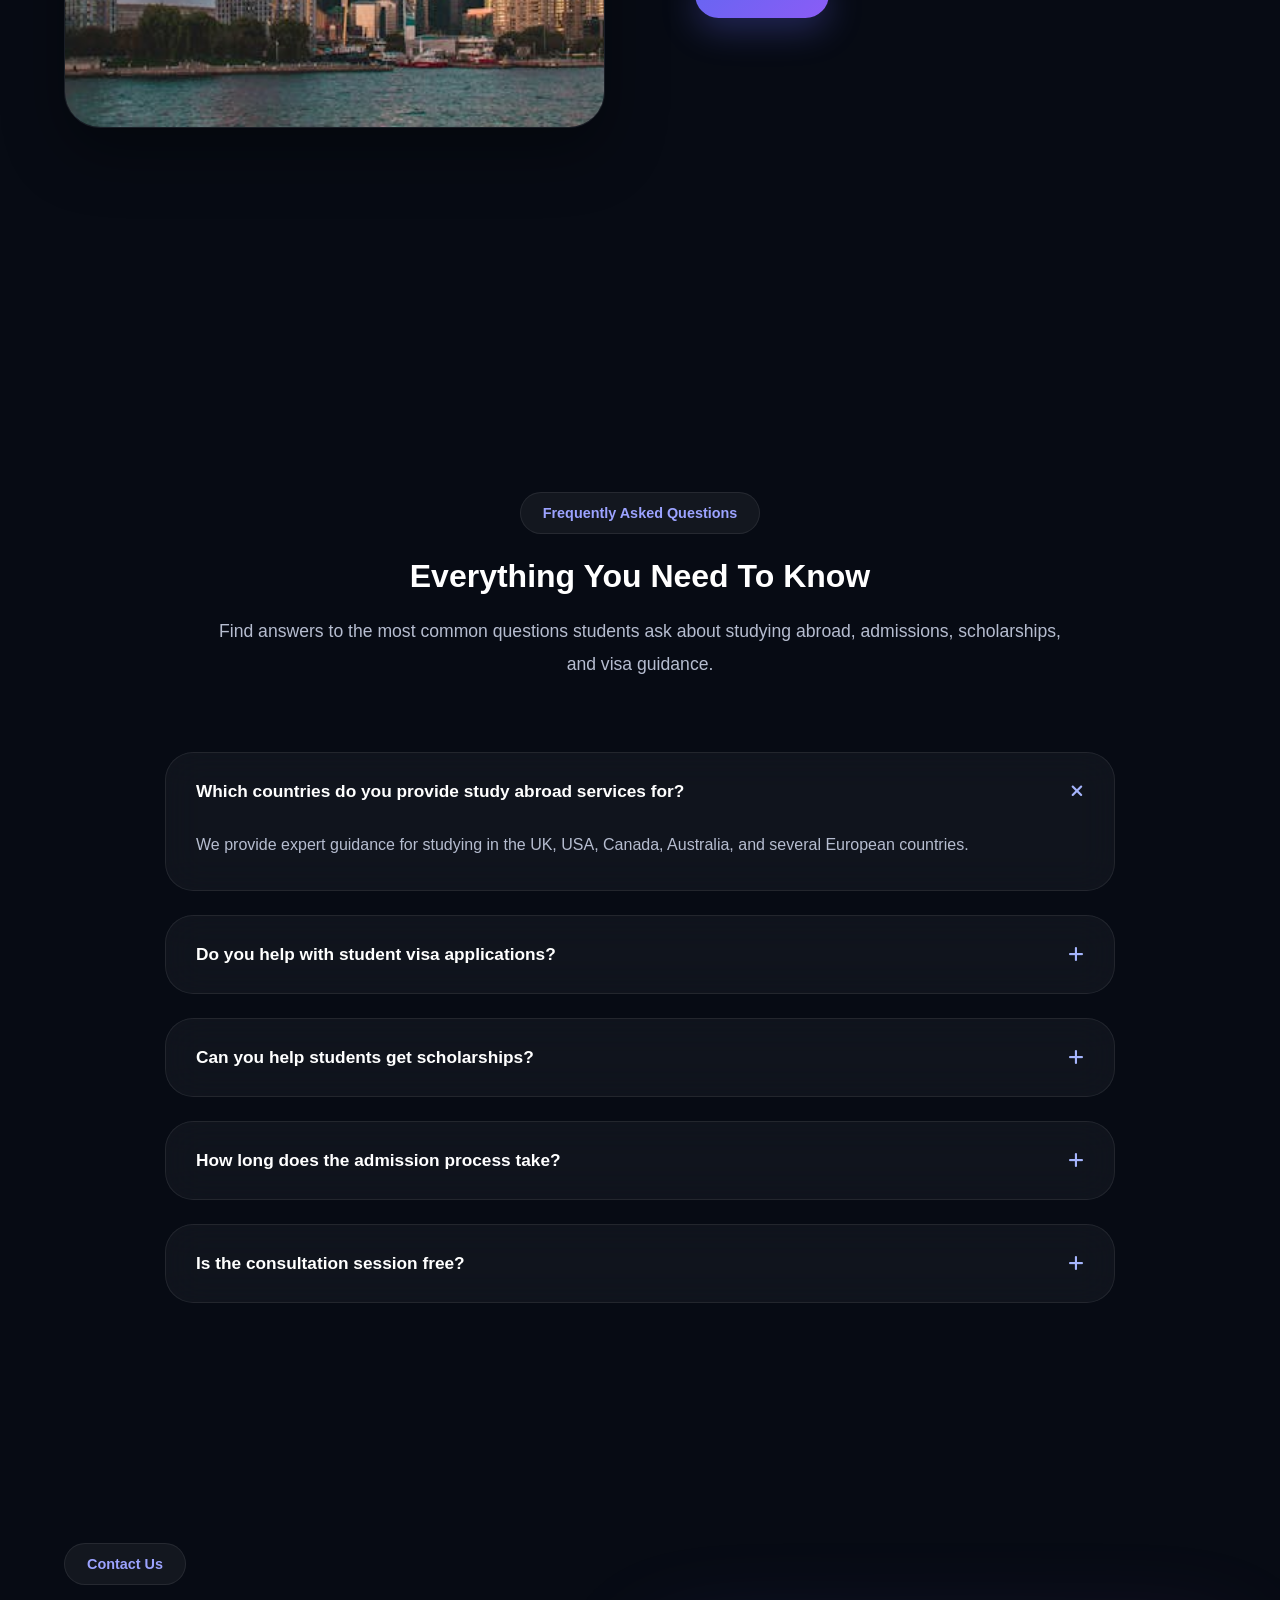
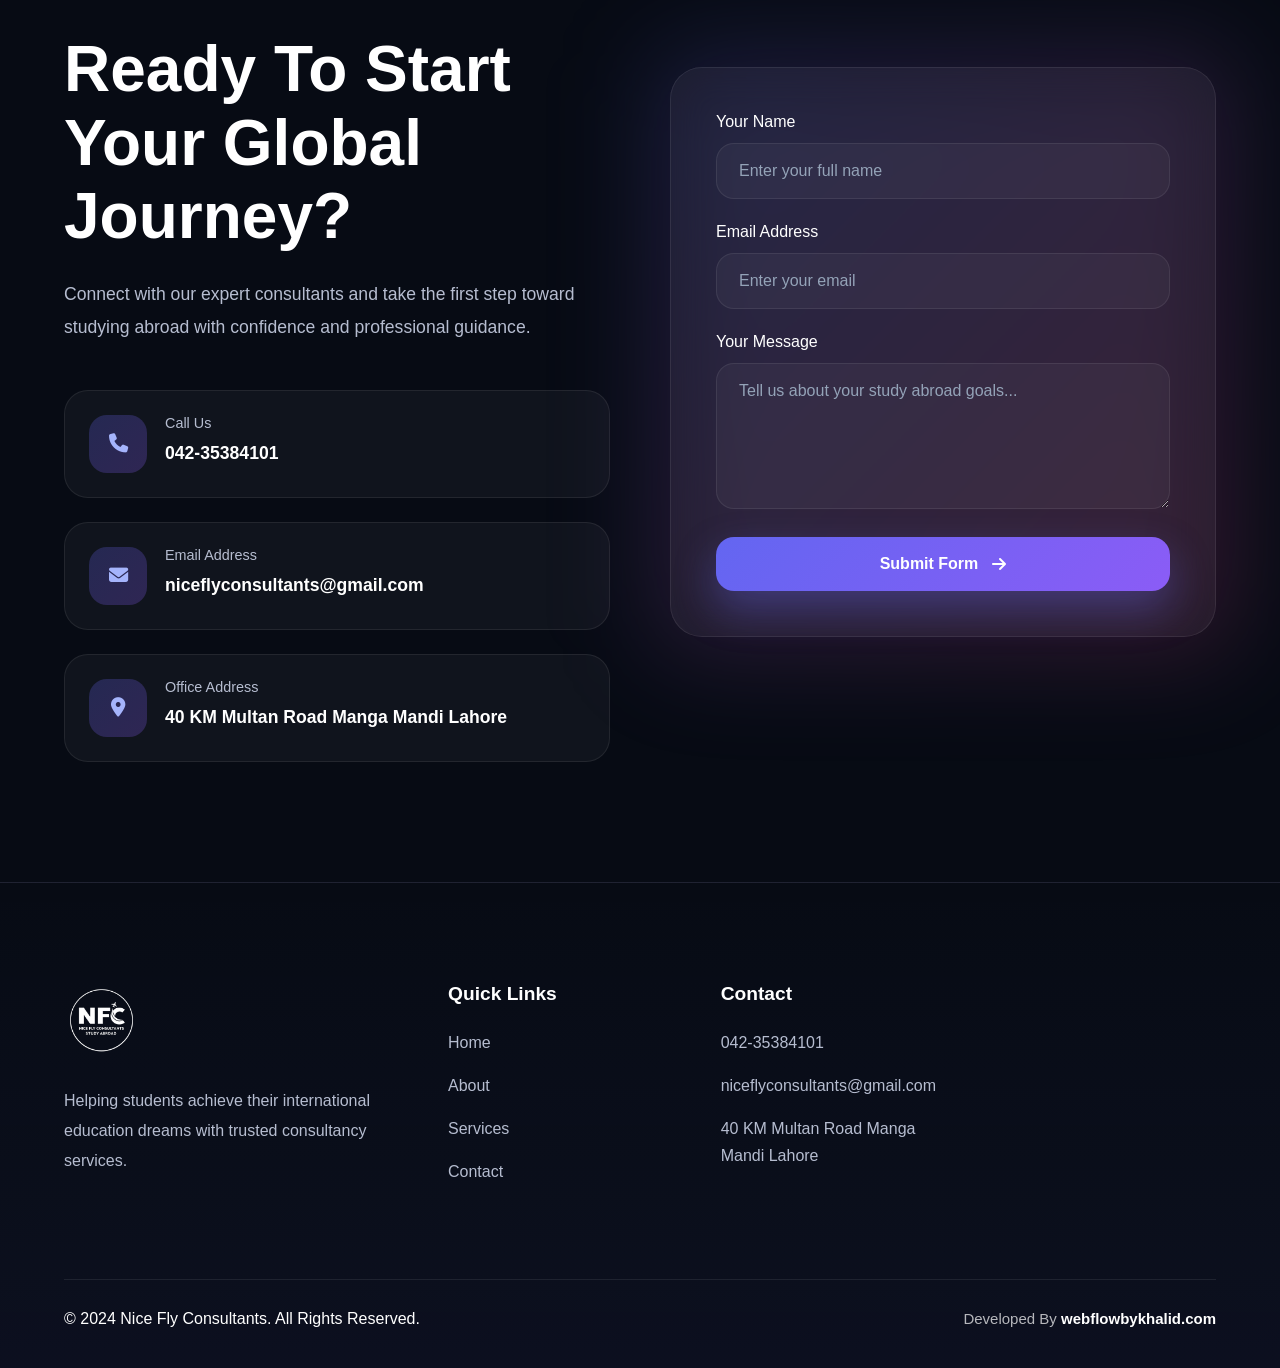
<file: services.html>
<!-- services.html -->
<!DOCTYPE html>
<html lang="en">
<head>
  <meta charset="UTF-8">
  <meta name="viewport" content="width=device-width, initial-scale=1.0">
  <title>Services - Nice Fly Consultants</title>
  <meta name="description" content="Discover the services offered by Nice Fly Consultants in Lahore, Pakistan. We provide expert study abroad guidance, admission assistance, visa counseling, and career advice to help students achieve international Education success.">
  <meta name="keywords" content="Nice Fly Consultants, study abroad consultants, Education consultancy Lahore, study in UK, study in Canada, student visa assistance Pakistan, international Education consultants, overseas Education Lahore, best study abroad agency Pakistan">
  <link rel="icon" href="nice fly consultants.png" type="image/png">
  <link href="https://fonts.googleapis.com/css2?family=Inter:wght@400;600;700&display=swap" rel="stylesheet">
<link rel="stylesheet" href="style.css">
<link rel="stylesheet" href="responsive.css">
  <link rel="shortcut icon" href="assets/nice-fly-consultants.png" type="image/x-icon">

<link rel="stylesheet" href="https://cdnjs.cloudflare.com/ajax/libs/font-awesome/6.5.1/css/all.min.css" crossorigin="anonymous" referrerpolicy="no-referrer" />
</head>

<body>
<!-- =========================
     NAVBAR
========================= -->
<div id="header"></div>

<!-- =========================
     SERVICES HERO
========================= -->

<section class="hero services-hero" id="services">

  <div class="hero-bg">

    <div class="orb orb-1"></div>
    <div class="orb orb-2"></div>
    <div class="orb orb-3"></div>

    <div class="grid-overlay"></div>

  </div>

  <div class="container
  hero-wrapper">

    <!-- LEFT CONTENT -->
    <div class=" hero-content">

      <span class="section-badge">
        Study Abroad Services
      </span>

      <h1>
        Explore Global
        <span>Study Destinations</span>
      </h1>

      <p>
        Discover world-class education opportunities
        across the USA, UK, Canada, Australia,
        and Europe with expert guidance from
        Nice Fly Consultants.
      </p>

      <div class="hero-buttons">

        <a
          href="https://wa.me/923004117716"
          target="_blank"
          class="btn-primary"
        >
          <i class="fa-brands fa-whatsapp"></i>
          Get Free Guidance
        </a>

      </div>

    </div>

    <!-- RIGHT IMAGE -->
    <div class="hero-image service-img">

      <img
        src="assets/services-hero.png"
        alt="Study Abroad Services"
      >

    </div>

  </div>

</section>

<!-- =========================
     SERVICES PAGE
========================= -->

<section class="services-page">

  <div class="container">

    <!-- HEADER -->
    <div class="section-header">

      <span class="section-badge">
        International Education
      </span>

      <h2>
        Study At The Place
        Of Your Dreams
      </h2>

      <p>
        Choose from globally recognized destinations
        offering excellent education systems,
        career opportunities, and student lifestyles.
      </p>

    </div>

    <!-- USA -->
    <div class="service-panel">

      <div class="service-image">

        <img src="assets/USA.jpg" alt="Study in USA">

      </div>

      <div class="service-content">

        <span class="country-label">
          USA
        </span>

        <h3>Study In USA</h3>

        <p>
          The United States is well-known for its
          diversified culture, world-class universities,
          and prestigious institutions like MIT,
          Harvard, and Stanford.
        </p>

        <div class="more-text">

          <p>
            More and more students from Pakistan
            are pursuing higher education in the USA.
            Students can choose from thousands of
            undergraduate and graduate programs
            across globally recognized universities.
          </p>

          <p>
            Tuition fees typically range from
            $20,000 to $50,000 annually depending
            on institution and program selection.
          </p>

        </div>

        <button class="read-more-btn">
          Read More
        </button>

      </div>

    </div>

    <!-- UK -->
    <div class="service-panel reverse">

      <div class="service-image">

        <img src="assets/UK.jpg" alt="Study in UK">

      </div>

      <div class="service-content">

        <span class="country-label">
          UK
        </span>

        <h3>Study In UK</h3>

        <p>
          The United Kingdom remains one of the
          world’s most respected destinations for
          international education and academic excellence.
        </p>

        <div class="more-text">

          <p>
            UK universities offer globally recognized
            degrees with shorter program durations
            and excellent career opportunities.
          </p>

          <p>
            Pakistani students benefit from modern
            teaching systems, diverse campuses,
            and scholarship opportunities.
          </p>

        </div>

        <button class="read-more-btn">
          Read More
        </button>

      </div>

    </div>

    <!-- CANADA -->
    <div class="service-panel">

      <div class="service-image">

        <img src="assets/Canada.jpg" alt="Study in Canada">

      </div>

      <div class="service-content">

        <span class="country-label">
          Canada
        </span>

        <h3>Study In Canada</h3>

        <p>
          Canada is one of the top choices for
          international students due to its affordable
          education and high quality of life.
        </p>

        <div class="more-text">

          <p>
            Students enjoy excellent healthcare,
            multicultural communities, and
            post-graduation work opportunities.
          </p>

          <p>
            Toronto, Vancouver, and Montreal are
            among the best student cities worldwide.
          </p>

        </div>

        <button class="read-more-btn">
          Read More
        </button>

      </div>

    </div>

  </div>

</section>

<!-- =========================
     FAQ SECTION
========================= -->

<section class="faq-section">

  <div class="container">

    <!-- HEADER -->
    <div class="section-header">

      <span class="section-badge">
        Frequently Asked Questions
      </span>

      <h2>
        Everything You Need
        To Know
      </h2>

      <p>
        Find answers to the most common
        questions students ask about studying abroad,
        admissions, scholarships, and visa guidance.
      </p>

    </div>

    <!-- FAQ WRAPPER -->
    <div class="faq-wrapper">

      <!-- ITEM -->
      <div class="faq-item active">

        <button class="faq-question">

          <span>
            Which countries do you provide
            study abroad services for?
          </span>

          <i class="fa-solid fa-plus"></i>

        </button>

        <div class="faq-answer">

          <p>
            We provide expert guidance for
            studying in the UK, USA, Canada,
            Australia, and several European countries.
          </p>

        </div>

      </div>

      <!-- ITEM -->
      <div class="faq-item">

        <button class="faq-question">

          <span>
            Do you help with student visa applications?
          </span>

          <i class="fa-solid fa-plus"></i>

        </button>

        <div class="faq-answer">

          <p>
            Yes, we provide complete student visa
            assistance including documentation,
            interview preparation, and application support.
          </p>

        </div>

      </div>

      <!-- ITEM -->
      <div class="faq-item">

        <button class="faq-question">

          <span>
            Can you help students get scholarships?
          </span>

          <i class="fa-solid fa-plus"></i>

        </button>

        <div class="faq-answer">

          <p>
            Absolutely. We guide students toward
            available scholarship opportunities
            based on their academic profile and destination.
          </p>

        </div>

      </div>

      <!-- ITEM -->
      <div class="faq-item">

        <button class="faq-question">

          <span>
            How long does the admission process take?
          </span>

          <i class="fa-solid fa-plus"></i>

        </button>

        <div class="faq-answer">

          <p>
            Admission timelines vary depending on
            universities and countries, but typically
            the process takes between 2 to 8 weeks.
          </p>

        </div>

      </div>

      <!-- ITEM -->
      <div class="faq-item">

        <button class="faq-question">

          <span>
            Is the consultation session free?
          </span>

          <i class="fa-solid fa-plus"></i>

        </button>

        <div class="faq-answer">

          <p>
            Yes, we offer free consultation sessions
            to help students explore the best
            international education opportunities.
          </p>

        </div>

      </div>

    </div>

  </div>

</section>

<!-- =========================
     CONTACT SECTION
========================= -->

<section class="contact-section" id="contact">

  <div class="container">

    <div class="contact-grid">

      <!-- LEFT SIDE -->
      <div class="contact-info">

        <span class="section-badge">
          Contact Us
        </span>

        <h2>
          Ready To Start Your
          Global Journey?
        </h2>

        <p>
          Connect with our expert consultants and take
          the first step toward studying abroad with
          confidence and professional guidance.
        </p>

        <!-- CONTACT ITEMS -->
        <div class="contact-items">

          <!-- PHONE -->
          <div class="contact-item">

            <div class="contact-icon">
              <i class="fa-solid fa-phone"></i>
            </div>

            <div>
              <span>Call Us</span>
              <h4>042-35384101</h4>
            </div>

          </div>

          <!-- EMAIL -->
          <div class="contact-item">

            <div class="contact-icon">
              <i class="fa-solid fa-envelope"></i>
            </div>

            <div>
              <span>Email Address</span>
              <h4>
                niceflyconsultants@gmail.com
              </h4>
            </div>

          </div>

          <!-- LOCATION -->
          <div class="contact-item">

            <div class="contact-icon">
              <i class="fa-solid fa-location-dot"></i>
            </div>

            <div>
              <span>Office Address</span>

              <h4>
                40 KM Multan Road Manga Mandi Lahore
              </h4>
            </div>

          </div>

        </div>

      </div>

      <!-- RIGHT SIDE -->
      <div class="contact-form-wrapper">

        <!-- GLOW -->
        <div class="contact-glow"></div>

        <form
          action="https://api.web3forms.com/submit"
          method="POST"
          class="contact-form"
        >

          <!-- WEB3FORMS -->
          <input
            type="hidden"
            name="access_key"
            value="1e178672-4f9e-4bec-af81-39a710140c5c"
          >

          <!-- NAME -->
          <div class="form-group">

            <label>Your Name</label>

            <input
              type="text"
              name="name"
              placeholder="Enter your full name"
              required
            >

          </div>

          <!-- EMAIL -->
          <div class="form-group">

            <label>Email Address</label>

            <input
              type="email"
              name="email"
              placeholder="Enter your email"
              required
            >

          </div>

          <!-- MESSAGE -->
          <div class="form-group">

            <label>Your Message</label>

            <textarea
              name="message"
              rows="6"
              placeholder="Tell us about your study abroad goals..."
              required
            ></textarea>

          </div>

          <!-- BUTTON -->
          <button type="submit" class="contact-btn">

            <span>
              Submit Form
            </span>

            <i class="fa-solid fa-arrow-right"></i>

          </button>

        </form>

      </div>

    </div>

  </div>

</section>
<!-- =========================
     FOOTER
========================= -->
<div id="footer"></div>

  <!-- footer section-->
  <script src="main.js"></script>

</body>
</html>
</file>
<file: style.css>
/* =========================
   ROOT VARIABLES
========================= */

:root{

  --bg-primary:#070B14;
  --bg-secondary:#111827;

  --surface:rgba(255,255,255,0.05);

  --border:rgba(255,255,255,0.08);

  --text-primary:#ffffff;
  --text-secondary:#b6bdd0;

  --primary:#6366f1;
  --secondary:#8b5cf6;

  --shadow:
  0 10px 40px rgba(0,0,0,0.35);

}

/* =========================
   RESET
========================= */

*{
  margin:0;
  padding:0;
  box-sizing:border-box;
}

html{
  scroll-behavior:smooth;
}

body{
  font-family:'Outfit',sans-serif;
  background:var(--bg-primary);
  color:var(--text-primary);
  overflow-x:hidden;
}

/* =========================
   CONTAINER
========================= */

.container{
  width:90%;
  margin:auto;
}

a {
  text-decoration: none;
}
/* =========================
   NAVBAR
========================= */

.navbar{

  position:fixed;
  top:0;
  left:0;

  width:100%;

  z-index:999;

  backdrop-filter:blur(20px);

  background:
  rgba(7,11,20,0.72);

  border-bottom:
  1px solid rgba(255,255,255,0.06);

  box-shadow:
  0 8px 30px rgba(0,0,0,0.25);

  transition:0.35s ease;

}

/* =========================
   NAV WRAPPER
========================= */

.nav-wrapper{

  height:80px;

  display:flex;
  align-items:center;
  justify-content:space-between;

}

/* =========================
   LOGO
========================= */

.logo{

  display:flex;
  align-items:center;

  gap:12px;

  color:#fff;

  font-weight:700;

  text-decoration:none;

  font-size:clamp(12px,2vw,16px);

  line-height:1.2;

  letter-spacing:0.5px;

  transition:0.35s ease;

}

/* =========================
   LOGO IMAGE
========================= */

.logo img{

  height:clamp(42px,5vw,60px);

  flex-shrink:0;

  border-radius:14px;

  filter:
  drop-shadow(
    0 0 12px rgba(99,102,241,0.45)
  )
  drop-shadow(
    0 0 30px rgba(139,92,246,0.28)
  );

  transition:
  transform 0.35s ease,
  filter 0.35s ease;

}

/* =========================
   HOVER EFFECT
========================= */

.logo:hover{

  color:#c4b5fd;

}

.logo:hover img{

  transform:
  scale(1.06)
  rotate(-2deg);

  filter:
  drop-shadow(
    0 0 18px rgba(99,102,241,0.65)
  )
  drop-shadow(
    0 0 40px rgba(139,92,246,0.4)
  );

}

/* NAV LINKS */

.nav-links{
  display:flex;
  align-items:center;
  gap:35px;
}

.nav-links a{

  color:var(--text-primary);
  text-decoration:none;

  font-weight:500;

  position:relative;

  transition:0.3s ease;
}

.nav-links a:hover{
  color:#9ca3ff;
}

/* NAV BUTTON */

.nav-btn{

  padding:14px 24px;

  border-radius:50px;

  background:
  linear-gradient(
    135deg,
    var(--primary),
    var(--secondary)
  );

  box-shadow:
  0 10px 30px rgba(99,102,241,0.35);

}

/* =========================
   HERO SECTION
========================= */

.hero{

  position:relative;
  min-height:100vh;
  display:flex;
  align-items:center;
  overflow:hidden;
}

/* =========================
   HERO WRAPPER
========================= */

.hero-wrapper{

  position:relative;
  z-index:5;
  display:grid;
  grid-template-columns:
  1.2fr .8fr;
  gap: 40px;
  align-items:center;
      padding:100px 0 0 0;

}

/* HERO CONTENT */

.hero-content{
  position:relative;

  z-index:5;
}

.hero-badge{

  width:fit-content;

  display:flex;
  align-items:center;
  gap:10px;

  padding:12px 20px;

  border-radius:50px;

  background:rgba(255,255,255,0.05);

  border:1px solid var(--border);

  margin-bottom:30px;

}

.hero-badge span{

  width:10px;
  height:10px;

  background:#22c55e;

  border-radius:50%;

}

/* HEADING */

.hero h1{

  font-size:3.5rem;
  line-height:1.1;
  margin-bottom:20px;
}

.hero h1 span{

  background:
  linear-gradient(
    135deg,
    #818cf8,
    #c084fc,
    #f472b6
  );

  -webkit-background-clip:text;
  -webkit-text-fill-color:transparent;

}

.hero p{

  max-width:600px;

  font-size:1.3rem;

  line-height:1.8;

  color:var(--text-secondary);

  margin-bottom:40px;

}

/* BUTTONS */

.hero-buttons{
  display:flex;
  gap:20px;
  flex-wrap:wrap;
}

.btn-primary,
.btn-secondary{

  padding:16px 28px;

  border-radius:50px;

  text-decoration:none;

  font-weight:600;

  transition:0.35s ease;

}

.btn-primary{

  background:
  linear-gradient(
    135deg,
    var(--primary),
    var(--secondary)
  );

  color:white;

  box-shadow:
  0 12px 35px rgba(99,102,241,0.35);

}

.btn-secondary{

  border:
  1px solid rgba(255,255,255,0.1);

  background:
  rgba(255,255,255,0.05);

  color:white;

}

.btn-primary:hover,
.btn-secondary:hover{
  transform:translateY(-5px);
}

/* STATS */

.hero-stats{

  display:flex;
  gap:50px;

  margin-top:30px;

  flex-wrap:wrap;
}

.stat-box h3{

  font-size:2rem;

  background:
  linear-gradient(
    135deg,
    #818cf8,
    #c084fc
  );

  -webkit-background-clip:text;
  -webkit-text-fill-color:transparent;

}

.stat-box p{
  color:var(--text-secondary);
}


/* =========================
   HERO IMAGE
========================= */

.hero-image{

  position:relative;

  display:flex;
  align-items:center;
  justify-content:center;
  bottom: 0;

}

.hero-image img{

width:130%;

}

/* FLOAT ANIMATION */

@keyframes heroFloat{

  0%{
    transform:translateY(0);
  }

  50%{
    transform:translateY(-15px);
  }

  100%{
    transform:translateY(0);
  }

}
/* =========================
   BACKGROUND EFFECTS
========================= */

.hero-bg{
  position:absolute;
  inset:0;
}

/* ORBS */

.orb{

  position:absolute;

  border-radius:50%;

  filter:blur(100px);

  opacity:0.5;

}

.orb-1{

  width:500px;
  height:500px;

  background:#6366f1;

  top:-120px;
  right:-100px;

}

.orb-2{

  width:350px;
  height:350px;

  background:#8b5cf6;

  bottom:-100px;
  left:-100px;

}

.orb-3{

  width:250px;
  height:250px;

  background:#ec4899;

  top:50%;
  left:50%;

}

/* GRID */

.grid-overlay{

  position:absolute;
  inset:0;

  background-image:
  linear-gradient(
    rgba(255,255,255,0.03) 1px,
    transparent 1px
  ),
  linear-gradient(
    90deg,
    rgba(255,255,255,0.03) 1px,
    transparent 1px
  );

  background-size:60px 60px;

}

/* =========================
   MOBILE
========================= */

.hamburger{
  display:none;
}


/* =========================
   SECTION HEADER
========================= */

.section-header{

  text-align:center;

  margin-bottom:70px;

}

.section-badge{

  display:inline-block;

  padding:12px 22px;

  border-radius:50px;

  background:
  rgba(255,255,255,0.05);

  border:
  1px solid rgba(255,255,255,0.08);

  color:#9ca3ff;

  font-size:0.9rem;
  font-weight:600;

  margin-bottom:24px;

}

.section-header h2{

  font-size:2rem;

  margin-bottom:20px;

}

.section-header p{

  max-width:850px;

  margin:auto;

  color:var(--text-secondary);

  line-height:1.9;

  font-size:1.1rem;

}

/* =========================
   PARTNERS SECTION
========================= */

.partners-section{

  position:relative;

  padding:120px 0;

  overflow:hidden;

}

/* =========================
   SCROLL MARQUEE
========================= */

.partner-marquee{

  position:relative;

  overflow:hidden;

  width:100%;

  margin-top:40px;

  mask-image:
  linear-gradient(
    to right,
    transparent,
    black 10%,
    black 90%,
    transparent
  );

}

/* TRACK */

.marquee-track{

  position:relative;

  left:50%;

  transform:translateX(-50%);

  display:flex;

  align-items:center;

  gap:30px;

  width:max-content;

  min-width:max-content;

  will-change:transform;

  transition:none;

}

/* SECOND ROW */

.marquee-reverse{

  left:50%;

  transform:translateX(-50%);

}

/* CARD */

.partner-card{

  position:relative;

  width:300px;

  flex-shrink:0;

  padding:15px 10px;

  border-radius:30px;

  background:
  rgba(255,255,255,0.04);

  border:
  1px solid rgba(255,255,255,0.08);

  backdrop-filter:blur(18px);

  text-align:center;

  overflow:hidden;

  transition:
  border-color 0.45s ease,
  box-shadow 0.45s ease;

}

.partner-card img{

  width:100%;

  height:100px;

  object-fit:contain;

  margin-bottom:15px;

}

/* =========================
   DESTINATIONS SECTION
========================= */

.destinations-section{

  position:relative;

  padding:120px 0;

}

/* =========================
   GRID
========================= */

.destination-grid{

  display:grid;

 grid-template-columns: repeat(4,1fr);
  gap:20px;

}

/* =========================
   CARD
========================= */

.destination-card{

  position:relative;

  background:
  rgba(255,255,255,0.04);

  border:
  1px solid rgba(255,255,255,0.08);

  border-radius:32px;

  overflow:hidden;

  backdrop-filter:blur(18px);

  transition:0.45s ease;

}

.destination-card:hover{

  transform:
  translateY(-14px);

  border-color:
  rgba(99,102,241,0.3);

  box-shadow:
  0 25px 60px rgba(0,0,0,0.35);

}

/* =========================
   TOP AREA
========================= */

.card-top{

  position:relative;

  height:220px;

  display:flex;
  align-items:center;
  justify-content:center;

  overflow:hidden;

}

/* GRADIENTS */

.usa-gradient{
  background:
  linear-gradient(
    135deg,
    #1d4ed8,
    #60a5fa
  );
}

.uk-gradient{
  background:
  linear-gradient(
    135deg,
    #7c3aed,
    #c084fc
  );
}

.canada-gradient{
  background:
  linear-gradient(
    135deg,
    #dc2626,
    #f87171
  );
}

.australia-gradient{
  background:
  linear-gradient(
    135deg,
    #0891b2,
    #22d3ee
  );
}

/* OVERLAY */

.card-top::after{

  content:"";

  position:absolute;

  inset:0;

  background:
  linear-gradient(
    to bottom,
    transparent,
    rgba(7,11,20,0.8)
  );

}

/* =========================
   COUNTRY ICON
========================= */

.country-icon{

  position:relative;
  z-index:2;

}

.country-icon img{

  width:110px;
  height:110px;

  object-fit:contain;

  filter:
  drop-shadow(
    0 15px 25px rgba(0,0,0,0.3)
  );

  transition:0.4s ease;

}

.destination-card:hover
.country-icon img{

  transform:
  scale(1.08)
  rotate(4deg);

}

/* =========================
   BADGE
========================= */

.country-badge{

  position:absolute;

  top:20px;
  right:20px;

  z-index:3;

  padding:10px 16px;

  border-radius:50px;

  background:
  rgba(255,255,255,0.15);

  border:
  1px solid rgba(255,255,255,0.2);

  backdrop-filter:blur(12px);

  font-size:0.8rem;
  font-weight:600;

}

/* =========================
   CONTENT
========================= */

.card-content{

  padding:35px 30px;

}

.card-content h3{

  font-size:1.7rem;

  margin-bottom:18px;

}

.card-content p{

  color:var(--text-secondary);

  line-height:1.8;

  margin-bottom:28px;

}

/* =========================
   FOOTER
========================= */

.card-footer{

  display:flex;
  align-items:center;
  justify-content:space-between;

  color:#a5b4fc;

  font-weight:600;

}

.card-footer i{

  transition:0.35s ease;

}

.destination-card:hover
.card-footer i{

  transform:
  translateX(6px);

}

/* =========================
   CONTACT SECTION
========================= */

.contact-section{

  position:relative;

  padding:120px 0;

  overflow:hidden;

}

/* =========================
   GRID
========================= */

.contact-grid{

  display:grid;

  grid-template-columns:
  repeat(2,1fr);

  gap:60px;

  align-items:center;

}

/* =========================
   LEFT SIDE
========================= */

.contact-info h2{

  font-size:
  clamp(2.8rem,5vw,4.5rem);

  line-height:1.15;

  margin:
  24px 0;

}

.contact-info p{

  color:var(--text-secondary);

  line-height:1.9;

  font-size:1.1rem;

  margin-bottom:45px;

}

/* =========================
   CONTACT ITEMS
========================= */

.contact-items{

  display:flex;
  flex-direction:column;

  gap:24px;

}

.contact-item{

  display:flex;
  align-items:flex-start;

  gap:18px;

  padding:24px;

  border-radius:24px;

  background:
  rgba(255,255,255,0.04);

  border:
  1px solid rgba(255,255,255,0.08);

  transition:0.4s ease;

}

.contact-item:hover{

  transform:
  translateY(-6px);

  border-color:
  rgba(99,102,241,0.3);

  box-shadow:
  0 20px 50px rgba(0,0,0,0.25);

}

/* ICON */

.contact-icon{

  min-width:58px;
  height:58px;

  display:flex;
  align-items:center;
  justify-content:center;

  border-radius:18px;

  background:
  linear-gradient(
    135deg,
    rgba(99,102,241,0.25),
    rgba(139,92,246,0.25)
  );

}

.contact-icon i{

  font-size:1.2rem;

  color:#a5b4fc;

}

/* TEXT */

.contact-item span{

  display:block;

  color:var(--text-secondary);

  margin-bottom:8px;

  font-size:0.9rem;

}

.contact-item h4{

  font-size:1.1rem;

  line-height:1.6;

}

/* =========================
   LOGO
========================= */

.contact-logo{

  margin-top:40px;

}

.contact-logo img{

  height:90px;

  opacity:0.9;

}

/* =========================
   FORM WRAPPER
========================= */

.contact-form-wrapper{

  position:relative;

}

/* GLOW */

.contact-glow{

  position:absolute;

  inset:-20px;

  border-radius:40px;

  background:
  linear-gradient(
    135deg,
    rgba(99,102,241,0.18),
    rgba(236,72,153,0.18)
  );

  filter:blur(50px);

}

/* =========================
   FORM
========================= */

.contact-form{

  position:relative;
  z-index:2;

  padding:45px;

  border-radius:32px;

  background:
  rgba(255,255,255,0.05);

  border:
  1px solid rgba(255,255,255,0.08);

  backdrop-filter:blur(18px);

}

/* =========================
   FORM GROUP
========================= */

.form-group{

  margin-bottom:24px;

}

.form-group label{

  display:block;

  margin-bottom:12px;

  font-weight:500;

}

/* INPUTS */

.form-group input,
.form-group textarea{

  width:100%;

  padding:18px 22px;

  border-radius:18px;

  border:
  1px solid rgba(255,255,255,0.08);

  background:
  rgba(255,255,255,0.04);

  color:white;

  font-family:'Outfit',sans-serif;

  font-size:1rem;

  transition:0.35s ease;

}

.form-group input:focus,
.form-group textarea:focus{

  outline:none;

  border-color:
  rgba(99,102,241,0.5);

  box-shadow:
  0 0 0 4px rgba(99,102,241,0.12);

}

/* PLACEHOLDER */

.form-group input::placeholder,
.form-group textarea::placeholder{

  color:#94a3b8;

}

/* =========================
   BUTTON
========================= */

.contact-btn{

  width:100%;

  display:flex;
  align-items:center;
  justify-content:center;

  gap:14px;

  padding:18px;

  border:none;

  border-radius:18px;

  cursor:pointer;

  font-size:1rem;
  font-weight:600;

  color:white;

  background:
  linear-gradient(
    135deg,
    var(--primary),
    var(--secondary)
  );

  transition:0.35s ease;

  box-shadow:
  0 18px 40px rgba(99,102,241,0.35);

}

.contact-btn:hover{

  transform:
  translateY(-5px);

}


/* =========================
   FOOTER
========================= */

.footer{

  position:relative;

  padding:
  100px 0 40px;

  border-top:
  1px solid rgba(255,255,255,0.08);

  background:
  linear-gradient(
    to top,
    rgba(99,102,241,0.05),
    transparent
  );

}

/* =========================
   TOP
========================= */

.footer-top{

  display:grid;

  grid-template-columns:
  1.5fr 1fr 1fr 1fr;

  gap:50px;

  margin-bottom:70px;

}

/* =========================
   BRAND
========================= */

.footer-brand p{

  color:var(--text-secondary);

  line-height:1.9;

  margin:
  24px 0 32px;

  max-width:420px;

}

/* LOGO */

.footer-logo img{
  height:75px;
}

/* =========================
   SOCIALS
========================= */

.footer-socials{

  display:flex;
  gap:16px;

}

.footer-socials a{

  width:50px;
  height:50px;

  display:flex;
  align-items:center;
  justify-content:center;

  border-radius:16px;

  text-decoration:none;

  color:white;

  background:
  rgba(255,255,255,0.05);

  border:
  1px solid rgba(255,255,255,0.08);

  transition:0.35s ease;

}

.footer-socials a:hover{

  transform:
  translateY(-6px);

  background:
  linear-gradient(
    135deg,
    var(--primary),
    var(--secondary)
  );

  box-shadow:
  0 15px 35px rgba(99,102,241,0.35);

}

/* =========================
   LINKS
========================= */

.footer-links h3{

  font-size:1.2rem;

  margin-bottom:24px;

}

.footer-links a,
.footer-links p{

  display:block;

  margin-bottom:16px;

  text-decoration:none;

  color:var(--text-secondary);

  line-height:1.7;

  transition:0.3s ease;

}

.footer-links a:hover{

  color:#a5b4fc;

  transform:
  translateX(5px);

}

/* =========================
   FOOTER BOTTOM
========================= */

.footer-bottom{

  display:flex;

  align-items:center;

  justify-content:space-between;

  gap:20px;

  padding-top:30px;

  margin-top:40px;

  border-top:
  1px solid rgba(255,255,255,0.08);

  flex-wrap:wrap;

}

.developer-credit{

  font-size:15px;

  color:rgba(255,255,255,0.7);

}

.developer-credit span{

  color:#ffffff;

  font-weight:600;

}
.developer-credit{

  font-size:15px;

  color:rgba(255,255,255,0.7);

}

.developer-credit a{

  color:#ffffff;

  font-weight:600;

  text-decoration:none;

  transition:
  color 0.35s ease;

}

.developer-credit a:hover{

  color:#7c3aed;

}


/* =========================
   PAGE HERO
========================= */

.page-hero{

  position:relative;

  min-height:100vh;

  display:flex;
  align-items:center;

  overflow:hidden;

  padding:100px;

}

.page-hero-content{
  position:relative;
  z-index:5;
}

.page-hero h1{

  font-size:
  clamp(3rem,7vw,6rem);

  line-height:1.1;

  margin:
  24px 0;

}

.page-hero h1 span{

  background:
  linear-gradient(
    135deg,
    #818cf8,
    #c084fc,
    #f472b6
  );

  -webkit-background-clip:text;
  -webkit-text-fill-color:transparent;

}

.page-hero p{

  max-width:750px;

  color:var(--text-secondary);

  line-height:1.9;

  margin-bottom:40px;

  font-size:1.1rem;

}

/* =========================
   SERVICES PAGE
========================= */
.service-img img{
  width: 100%;
      object-fit:contain;
  filter:
  drop-shadow(
    0 25px 50px rgba(0,0,0,0.35)
  );

  animation:
  heroFloat 4s ease-in-out infinite;

}

.services-page{

  position:relative;

  padding:120px 0;

  min-height:100vh;

  overflow:hidden;

}

/* =========================
   SERVICE PANEL
========================= */

.service-panel{

  position:relative;

  display:grid;

  grid-template-columns:
  1fr 1fr;

  gap:70px;

  align-items:center;

  margin-bottom:120px;

}

/* REVERSE LAYOUT */

.service-panel.reverse .service-image{
  order:2;
}

.service-panel.reverse .service-content{
  order:1;
}

/* =========================
   IMAGE
========================= */

.service-image{

  position:relative;

}

.service-image img{

  width:100%;

  height:600px;

  object-fit:cover;

  border-radius:36px;

  border:
  1px solid rgba(255,255,255,0.08);

  box-shadow:
  0 25px 60px rgba(0,0,0,0.35);

  transition:0.5s ease;

}

.service-panel:hover .service-image img{

  transform:
  scale(1.03);

}

/* =========================
   CONTENT
========================= */

.service-content{

  position:relative;

  padding:20px;

}

.country-label{

  display:inline-block;

  padding:12px 20px;

  border-radius:50px;

  background:
  rgba(99,102,241,0.12);

  border:
  1px solid rgba(99,102,241,0.2);

  color:#a5b4fc;

  font-size:0.9rem;
  font-weight:600;

  margin-bottom:28px;

}

.service-content h3{

  font-size:
  clamp(2.5rem,5vw,4rem);

  line-height:1.15;

  margin-bottom:24px;

}

.service-content p{

  color:var(--text-secondary);

  line-height:1.9;

  margin-bottom:24px;

  font-size:1.05rem;

}

/* =========================
   MORE TEXT
========================= */

.more-text{

  max-height:0;

  overflow:hidden;

  transition:0.5s ease;

}

.more-text.active{
  max-height:1000px;
}

/* =========================
   BUTTON
========================= */

.read-more-btn{

  padding:15px 28px;

  border:none;

  border-radius:50px;

  cursor:pointer;

  font-size:0.95rem;
  font-weight:600;

  color:white;

  background:
  linear-gradient(
    135deg,
    var(--primary),
    var(--secondary)
  );

  transition:0.35s ease;

  box-shadow:
  0 12px 35px rgba(99,102,241,0.3);

}

.read-more-btn:hover{

  transform:
  translateY(-5px);

  box-shadow:
  0 18px 40px rgba(99,102,241,0.4);

}


/* =========================
   ABOUT SECTION
========================= */

.about-hero-img img{
  width: 80%;
    object-fit:contain;
  filter:
  drop-shadow(
    0 25px 50px rgba(0,0,0,0.35)
  );

  animation:
  heroFloat 4s ease-in-out infinite;

}

.about-section{

  position:relative;

  padding:120px 0;

}

/* GRID */

.about-grid{

  display:grid;

  grid-template-columns:
  1.1fr 0.9fr;

  gap:80px;

  align-items:center;

}

/* =========================
   LEFT
========================= */

.about-left{

  position:relative;

}

.about-left h2{

  font-size:
  clamp(2.5rem,5vw,4rem);

  line-height:1.15;

  margin:
  24px 0;

}

.about-left p{

  color:var(--text-secondary);

  line-height:1.9;

  margin-bottom:24px;

  font-size:1.05rem;

}

/* =========================
   STATS
========================= */

.about-stats{

  display:flex;

  gap:40px;

  margin-top:50px;

  flex-wrap:wrap;

}

.about-stat{

  position:relative;

}

.about-stat h3{

  font-size:2.7rem;

  margin-bottom:8px;

  background:
  linear-gradient(
    135deg,
    #818cf8,
    #c084fc
  );

  -webkit-background-clip:text;
  -webkit-text-fill-color:transparent;

}

.about-stat span{

  color:var(--text-secondary);

  font-size:0.95rem;

}

/* =========================
   RIGHT
========================= */

.about-right{

  display:flex;
  flex-direction:column;

  gap:30px;

  position:relative;

}

/* =========================
   CARD
========================= */

.about-card{

  position:relative;

  padding:38px;

  border-radius:32px;

  background:
  rgba(255,255,255,0.04);

  border:
  1px solid rgba(255,255,255,0.08);

  backdrop-filter:blur(18px);

  transition:0.4s ease;

  overflow:hidden;

}

/* GLOW */

.about-card::before{

  content:"";

  position:absolute;

  inset:0;

  background:
  linear-gradient(
    135deg,
    rgba(99,102,241,0.12),
    transparent
  );

  opacity:0;

  transition:0.4s ease;

}

.about-card:hover::before{
  opacity:1;
}

.about-card:hover{

  transform:
  translateY(-10px);

  border-color:
  rgba(99,102,241,0.3);

  box-shadow:
  0 20px 50px rgba(0,0,0,0.25);

}

/* =========================
   ICON
========================= */

.about-card-icon{

  width:72px;
  height:72px;

  display:flex;
  align-items:center;
  justify-content:center;

  border-radius:24px;

  margin-bottom:24px;

  background:
  linear-gradient(
    135deg,
    rgba(99,102,241,0.25),
    rgba(236,72,153,0.25)
  );

}

.about-card-icon i{

  font-size:1.6rem;

  color:#c4b5fd;

}

/* =========================
   TEXT
========================= */

.about-card h3{

  font-size:1.6rem;

  margin-bottom:18px;

}

.about-card p{

  color:var(--text-secondary);

  line-height:1.9;

  font-size:1rem;

}

/* =========================
   WHY SECTION
========================= */

.why-section{

  padding-bottom:120px;

}

.why-grid{

  display:grid;

 grid-template-columns: repeat(4,1fr);
  gap:30px;

}

/* CARD */

.why-card{

  padding:35px;

  border-radius:28px;

  background:
  rgba(255,255,255,0.04);

  border:
  1px solid rgba(255,255,255,0.08);

  transition:0.4s ease;

}

.why-card:hover{

  transform:
  translateY(-10px);

  border-color:
  rgba(99,102,241,0.3);

}

.why-icon{

  width:70px;
  height:70px;

  display:flex;
  align-items:center;
  justify-content:center;

  border-radius:20px;

  margin-bottom:24px;

  background:
  linear-gradient(
    135deg,
    rgba(99,102,241,0.25),
    rgba(236,72,153,0.25)
  );

}

.why-icon i{

  font-size:1.5rem;

  color:#c4b5fd;

}

.why-card h3{

  margin-bottom:18px;

  font-size:1.4rem;

}

.why-card p{

  color:var(--text-secondary);

  line-height:1.8;

}

/* =========================
   TEAM SECTION
========================= */

.team-section{

  padding-bottom:120px;

}

.team-grid{

  display:grid;

 grid-template-columns: repeat(3,1fr);
  gap:35px;

}

/* CARD */

.team-card{

  overflow:hidden;

  border-radius:32px;

  background:
  rgba(255,255,255,0.04);

  border:
  1px solid rgba(255,255,255,0.08);

  transition:0.4s ease;

}

.team-card:hover{

  transform:
  translateY(-12px);

  border-color:
  rgba(99,102,241,0.3);

}

/* IMAGE */

.team-image{

  height:280px;

  overflow:hidden;

}

.team-image img{

  width:100%;
  height:100%;

  object-fit:cover;

  transition:0.5s ease;

}

.team-card:hover
.team-image img{

  transform:scale(1.08);

}

/* CONTENT */

.team-content{

  padding:30px;

}

.team-content span{

  color:#a5b4fc;

  font-size:0.9rem;
  font-weight:600;

}

.team-content h3{

  font-size:1.6rem;

  margin:
  14px 0 18px;

}

.team-content p{

  color:var(--text-secondary);

  line-height:1.8;

}


.cta-section{

  position:relative;

  padding:
  40px 0 120px;

  overflow:hidden;

}

/* =========================
   BACKGROUND
========================= */

.cta-bg{

  position:absolute;

  inset:0;

  pointer-events:none;

}

/* =========================
   CTA CARD
========================= */

.cta-card{

  position:relative;
  z-index:5;

  padding:
  80px 60px;

  border-radius:40px;

  overflow:hidden;

  text-align:center;

  background:
  rgba(255,255,255,0.05);

  border:
  1px solid rgba(255,255,255,0.08);

  backdrop-filter:blur(20px);

  margin-bottom:90px;

}

/* GLOW */

.cta-card::before{

  content:"";

  position:absolute;

  inset:0;

  background:
  radial-gradient(
    circle at top left,
    rgba(99,102,241,0.18),
    transparent 45%
  );

  pointer-events:none;

}

/* =========================
   TEXT
========================= */

.cta-card h2{

  font-size:
  clamp(2.8rem,6vw,5rem);

  line-height:1.1;

  margin:
  28px 0;

}

.cta-card p{

  max-width:850px;

  margin:
  0 auto 45px;

  color:var(--text-secondary);

  line-height:1.9;

  font-size:1.1rem;

}

/* =========================
   BUTTONS
========================= */

.cta-buttons{

  display:flex;

  justify-content:center;

  gap:20px;

  flex-wrap:wrap;

  margin-bottom:60px;

}

/* =========================
   TRUST STATS
========================= */

.cta-trust{

  display:flex;

  justify-content:center;

  gap:60px;

  flex-wrap:wrap;

}

.trust-item h3{

  font-size:2.5rem;

  margin-bottom:10px;

  background:
  linear-gradient(
    135deg,
    #818cf8,
    #c084fc
  );

  -webkit-background-clip:text;
  -webkit-text-fill-color:transparent;

}

.trust-item span{

  color:var(--text-secondary);

}

/* =========================
   CTA MARQUEE
========================= */

.cta-marquee{
  margin-top:40px;
}

/* =========================
   LOCATION SECTION
========================= */

.location-section{

  position:relative;

  padding:120px 0;

  overflow:hidden;

}

.location-grid{

  display:grid;

  grid-template-columns:
  0.9fr 1.1fr;

  gap:40px;

  align-items:stretch;

}

/* LEFT SIDE */

.location-info{

  display:flex;

  flex-direction:column;

  gap:24px;

}

.location-card{

  display:flex;

  align-items:flex-start;

  gap:18px;

  padding:28px;

  border-radius:28px;

  background:
  rgba(255,255,255,0.04);

  border:
  1px solid rgba(255,255,255,0.08);

  backdrop-filter:blur(18px);

  transition:0.4s ease;

}

.location-card:hover{

  transform:
  translateY(-6px);

  border-color:
  rgba(99,102,241,0.3);

  box-shadow:
  0 20px 50px rgba(0,0,0,0.25);

}

.location-icon{

  min-width:60px;
  height:60px;

  display:flex;

  align-items:center;
  justify-content:center;

  border-radius:20px;

  background:
  linear-gradient(
    135deg,
    rgba(99,102,241,0.25),
    rgba(139,92,246,0.25)
  );

}

.location-icon i{

  color:#a5b4fc;

  font-size:1.2rem;

}

.location-card span{

  display:block;

  color:var(--text-secondary);

  margin-bottom:10px;

  font-size:0.9rem;

}

.location-card h3{

  font-size:1.15rem;

  line-height:1.7;

}

/* MAP */

.map-wrapper{

  position:relative;

  min-height:500px;

  border-radius:32px;

  overflow:hidden;

  border:
  1px solid rgba(255,255,255,0.08);

  box-shadow:
  0 20px 50px rgba(0,0,0,0.25);

}

.map-wrapper iframe{

  width:100%;
  height:100%;

  filter:
  grayscale(1)
  contrast(1.1)
  brightness(0.9);

}

/* =========================
   FAQ SECTION
========================= */

.faq-section{

  position:relative;

  padding:120px 0;

  overflow:hidden;

}

/* WRAPPER */

.faq-wrapper{

  max-width:950px;

  margin:auto;

  display:flex;

  flex-direction:column;

  gap:24px;

}

/* ITEM */

.faq-item{

  background:
  rgba(255,255,255,0.04);

  border:
  1px solid rgba(255,255,255,0.08);

  border-radius:28px;

  overflow:hidden;

  backdrop-filter:blur(18px);

  transition:0.4s ease;

}

.faq-item:hover{

  border-color:
  rgba(99,102,241,0.3);

  transform:
  translateY(-4px);

  box-shadow:
  0 18px 40px rgba(0,0,0,0.25);

}

/* QUESTION */

.faq-question{

  width:100%;

  display:flex;

  align-items:center;
  justify-content:space-between;

  gap:20px;

  padding:28px 30px;

  background:none;

  border:none;

  color:white;

  cursor:pointer;

  font-size:1.08rem;
  font-weight:600;

  text-align:left;

  font-family:'Outfit',sans-serif;

}

/* ICON */

.faq-question i{

  transition:0.35s ease;

  color:#a5b4fc;

}

/* ANSWER */

.faq-answer{

  max-height:0;

  overflow:hidden;

  transition:0.45s ease;

}

.faq-answer p{

  padding:
  0 30px 30px;

  color:var(--text-secondary);

  line-height:1.9;

}

/* ACTIVE */

.faq-item.active
.faq-answer{

  max-height:300px;

}

.faq-item.active
.faq-question i{

  transform:rotate(45deg);

}

/* =========================
   REVEAL ANIMATIONS
========================= */

.hidden-element{

  opacity:0;

  transform:
  translateY(60px);

  transition:
  opacity 0.8s ease,
  transform 0.8s ease;

}

.show-element{

  opacity:1;

  transform:
  translateY(0);

}

/* ACTIVE NAV LINK */

.nav-links a.active{

  color:#a5b4fc;

}

.nav-links a.active::after{

  content:"";

  position:absolute;

  left:0;
  bottom:-8px;

  width:100%;
  height:2px;

  border-radius:10px;

  background:
  linear-gradient(
    135deg,
    #818cf8,
    #c084fc
  );

}
</file>
<file: responsive.css>
/* =========================================
   TABLET
========================================= */

@media (max-width:960px){

  .container{
    width:94%;
  }

  .hero-wrapper,
  .contact-grid,
  .service-panel,
  .about-grid{
    gap:30px;
  }

  .hero h1{
    font-size:clamp(2.5rem,5vw,4rem);
  }

  .hero p,
  .page-hero p,
  .contact-info p,
  .service-content p,
  .about-left p,
  .cta-card p{
    font-size:15px;
  }

  .footer-top{
    grid-template-columns:
    1fr 1fr;
  }

}

/* =========================================
   MOBILE RESPONSIVE
   768px → Small Screens
========================================= */

@media (max-width:768px){

  .container{
    width:94%;
  }

  /* =========================
     NAVBAR
  ========================= */

  .nav-wrapper{
    height:70px;
  }

  .logo img{
    height:48px;
  }

/* MOBILE MENU */

.nav-links{

  position:fixed;

  top:0;
  right:-100%;

  width:300px;
  height:100vh;

  padding:120px 35px;

  display:flex;
  flex-direction:column;

  align-items:flex-start;
  justify-content:flex-start;

  gap:28px;

  background:
  rgba(7,11,20,0.98);

  backdrop-filter:blur(20px);

  border-left:
  1px solid rgba(255,255,255,0.08);

  transition:0.45s ease;

  z-index:1001;

  box-shadow:
  -10px 0 40px rgba(0,0,0,0.4);

}

.nav-links.active{
  right:0;
}

  .nav-btn{
    display:none;
  }

.hamburger{

  width:48px;
  height:48px;

  display:flex;

  flex-direction:column;

  align-items:center;
  justify-content:center;

  gap:6px;

  border-radius:14px;

  background:
  rgba(255,255,255,0.05);

  border:
  1px solid rgba(255,255,255,0.08);

  cursor:pointer;

  position:relative;

  z-index:1002;

}

.hamburger span{

  width:22px;
  height:2px;

  background:#fff;

  border-radius:10px;

  transition:0.35s ease;

}

/* ANIMATION */

.hamburger.active span:nth-child(1){
  transform:
  translateY(8px)
  rotate(45deg);
}

.hamburger.active span:nth-child(2){
  opacity:0;
}

.hamburger.active span:nth-child(3){
  transform:
  translateY(-8px)
  rotate(-45deg);
}
body.menu-open{
  overflow:hidden;
}
  /* =========================
     HERO
  ========================= */

  .hero{
    min-height:auto;
    padding:
    120px
    0
    80px;
  }

  .hero-wrapper{
    grid-template-columns:1fr;
    gap:50px;
    text-align:center;
  }

  .hero-content{
    display:flex;
    flex-direction:column;
    align-items:center;
  }

  .hero-badge{
    padding:10px 18px;
    margin-bottom:24px;
  }

  .hero h1{
    font-size:clamp(2.4rem,10vw,4rem);
    line-height:1.15;
    margin-bottom:20px;
  }

  .hero p{
    font-size:15px;
    line-height:1.9;
    margin-bottom:34px;
  }

  .hero-buttons{
    justify-content:center;
    gap:14px;
  }

  .btn-primary,
  .btn-secondary{
    width:100%;
    justify-content:center;
    text-align:center;

    padding:15px 22px;

    font-size:14px;
  }

  .hero-stats{
    justify-content:center;
    gap:28px;
    margin-top:40px;
  }

  .stat-box h3{
    font-size:2rem;
  }

  .hero-image img{
    max-width:420px;
  }

  /* =========================
     SECTION HEADER
  ========================= */

  .section-header{
    margin-bottom:50px;
  }

  .section-header h2{
    font-size:clamp(2rem,8vw,3rem);
    line-height:1.2;
  }

  .section-header p{
    font-size:15px;
    line-height:1.8;
  }

  .section-badge{
    padding:10px 18px;
    font-size:13px;
  }

  /* =========================
     SECTIONS
  ========================= */

  .partners-section,
  .destinations-section,
  .contact-section,
  .services-page,
  .about-section{
    padding:80px 0;
  }

  /* =========================
     PARTNERS
  ========================= */

  .partner-card{
    width:220px;
    padding:24px 18px;
    border-radius:24px;
  }

  .partner-card img{
    height:90px;
  }

  /* =========================
     DESTINATIONS
  ========================= */

  .destination-grid{
    grid-template-columns:1fr;
    gap:22px;
  }

  .destination-card{
    border-radius:28px;
  }

  .card-top{
    height:200px;
  }

  .country-icon img{
    width:90px;
    height:90px;
  }

  .country-badge{
    top:16px;
    right:16px;

    padding:8px 14px;

    font-size:12px;
  }

  .card-content{
    padding:26px 22px;
  }

  .card-content h3{
    font-size:1.5rem;
    margin-bottom:14px;
  }

  .card-content p{
    font-size:14px;
    margin-bottom:22px;
  }

  /* =========================
     CONTACT
  ========================= */

  .contact-grid{
    grid-template-columns:1fr;
    gap:50px;
  }

  .contact-info{
    text-align:center;
  }

  .contact-info h2{
    font-size:clamp(2rem,8vw,3rem);
  }

  .contact-info p{
    font-size:15px;
    margin-bottom:34px;
  }

  .contact-items{
    gap:18px;
  }

  .contact-item{
    padding:20px;
    gap:14px;
    border-radius:22px;
  }

  .contact-icon{
    min-width:50px;
    height:50px;
    border-radius:16px;
  }

  .contact-form{
    padding:24px;
    border-radius:28px;
  }

  .form-group{
    margin-bottom:18px;
  }

  .form-group label{
    font-size:14px;
    margin-bottom:10px;
  }

  .form-group input,
  .form-group textarea{
    padding:15px 18px;
    font-size:14px;
    border-radius:16px;
  }

  .contact-btn{
    padding:16px;
    font-size:14px;
    border-radius:16px;
  }

  /* =========================
     FOOTER
  ========================= */

  .footer{
    padding:80px 0 30px;
  }

  .footer-top{
    grid-template-columns:1fr;
    gap:40px;
    margin-bottom:50px;
  }

  .footer-brand{
    text-align:center;
  }

  .footer-brand p{
    max-width:100%;
    margin:20px 0 26px;
    font-size:14px;
  }

  .footer-logo img{
    height:60px;
  }

  .footer-socials{
    justify-content:center;
  }

  .footer-links{
    text-align:center;
  }

  .footer-links h3{
    margin-bottom:18px;
    font-size:1.1rem;
  }

  .footer-links a,
  .footer-links p{
    margin-bottom:12px;
    font-size:14px;
  }

  .footer-bottom{
    flex-direction:column;
    text-align:center;
    gap:18px;
  }

  .developer-credit{
    justify-content:center;
  }

  /* =========================
     PAGE HERO
  ========================= */

  .page-hero{
    min-height:auto;

    padding:
    120px
    0
    80px;

    text-align:center;
  }

  .page-hero h1{
    font-size:clamp(2.4rem,10vw,4rem);
  }

  .page-hero p{
    font-size:15px;
  }

  /* =========================
     SERVICE PANEL
  ========================= */

  .service-panel{
    grid-template-columns:1fr;
    gap:40px;
    margin-bottom:80px;
  }

  .service-panel.reverse .service-image,
  .service-panel.reverse .service-content{
    order:unset;
  }

  .service-image img{
    height:320px;
    border-radius:28px;
  }

  .service-content{
    padding:0;
    text-align:center;
  }

  .country-label{
    padding:10px 18px;
    margin-bottom:20px;
    font-size:13px;
  }

  .service-content h3{
    font-size:clamp(2rem,8vw,3rem);
    margin-bottom:18px;
  }

  .service-content p{
    font-size:15px;
    margin-bottom:18px;
  }

  .read-more-btn{
    padding:14px 24px;
    font-size:14px;
  }

  /* =========================
     ABOUT
  ========================= */

  .about-grid{
    grid-template-columns:1fr;
    gap:50px;
  }

  .about-left{
    text-align:center;
  }

  .about-left h2{
    font-size:clamp(2rem,8vw,3rem);
  }

  .about-left p{
    font-size:15px;
  }

  .about-stats{
    justify-content:center;
    gap:24px;
    margin-top:36px;
  }

  .about-stat h3{
    font-size:2rem;
  }

  .about-right{
    gap:22px;
  }

  .about-card{
    padding:26px 22px;
    border-radius:26px;
  }

  .about-card-icon{
    width:62px;
    height:62px;
    border-radius:20px;
    margin-bottom:18px;
  }

  .about-card h3{
    font-size:1.3rem;
    margin-bottom:14px;
  }

  .about-card p{
    font-size:14px;
  }

  /* =========================
     WHY
  ========================= */

  .why-grid{
    grid-template-columns:1fr;
    gap:20px;
  }

  .why-card{
    padding:26px 22px;
    border-radius:24px;
  }

  .why-icon{
    width:62px;
    height:62px;
    border-radius:18px;
    margin-bottom:18px;
  }

  .why-card h3{
    font-size:1.2rem;
    margin-bottom:14px;
  }

  .why-card p{
    font-size:14px;
  }

  /* =========================
     TEAM
  ========================= */

  .team-grid{
    grid-template-columns:1fr;
    gap:24px;
  }

  .team-image{
    height:280px;
  }

  .team-content{
    padding:24px 20px;
  }

  .team-content h3{
    font-size:1.4rem;
  }

  .team-content p{
    font-size:14px;
  }

  /* =========================
     CTA
  ========================= */

  .cta-section{
    padding:20px 0 80px;
  }

  .cta-card{
    padding:50px 24px;
    border-radius:30px;
    margin-bottom:60px;
  }

  .cta-card h2{
    font-size:clamp(2rem,8vw,3.5rem);
  }

  .cta-card p{
    font-size:15px;
    margin-bottom:34px;
  }

  .cta-buttons{
    gap:14px;
    margin-bottom:40px;
  }

  .cta-trust{
    gap:30px;
  }

  .trust-item h3{
    font-size:2rem;
  }

  .trust-item span{
    font-size:14px;
  }

}

/* =========================================
   SMALL MOBILE
========================================= */

@media (max-width:480px){

  .hero h1,
  .page-hero h1{
    font-size:2.2rem;
  }

  .section-header h2,
  .contact-info h2,
  .service-content h3,
  .about-left h2,
  .cta-card h2{
    font-size:1.9rem;
  }

  .hero-buttons{
    flex-direction:column;
  }

  .btn-primary,
  .btn-secondary{
    width:100%;
  }

  .hero-stats{
    flex-direction:column;
    align-items:center;
    text-align:center;
    gap:20px;
  }

  .about-stats{
    flex-direction:column;
    align-items:center;
    text-align:center;
  }

  .cta-trust{
    flex-direction:column;
    align-items:center;
    text-align:center;
  }

  .footer-socials{
    flex-wrap:wrap;
  }
/* =========================
   LOCATION SECTION
========================= */

.location-grid{

  grid-template-columns:1fr;

  gap:30px;

}

.map-wrapper{

  min-height:350px;

  border-radius:24px;

}

.location-card{

  padding:22px;

  border-radius:24px;

}
/* =========================
   FAQ SECTION
========================= */

.faq-section{
  padding:80px 0;
}

.faq-question{

  padding:22px 20px;

  font-size:15px;

  line-height:1.7;

}

.faq-answer p{

  padding:
  0 20px 24px;

  font-size:14px;

}

}
</file>
